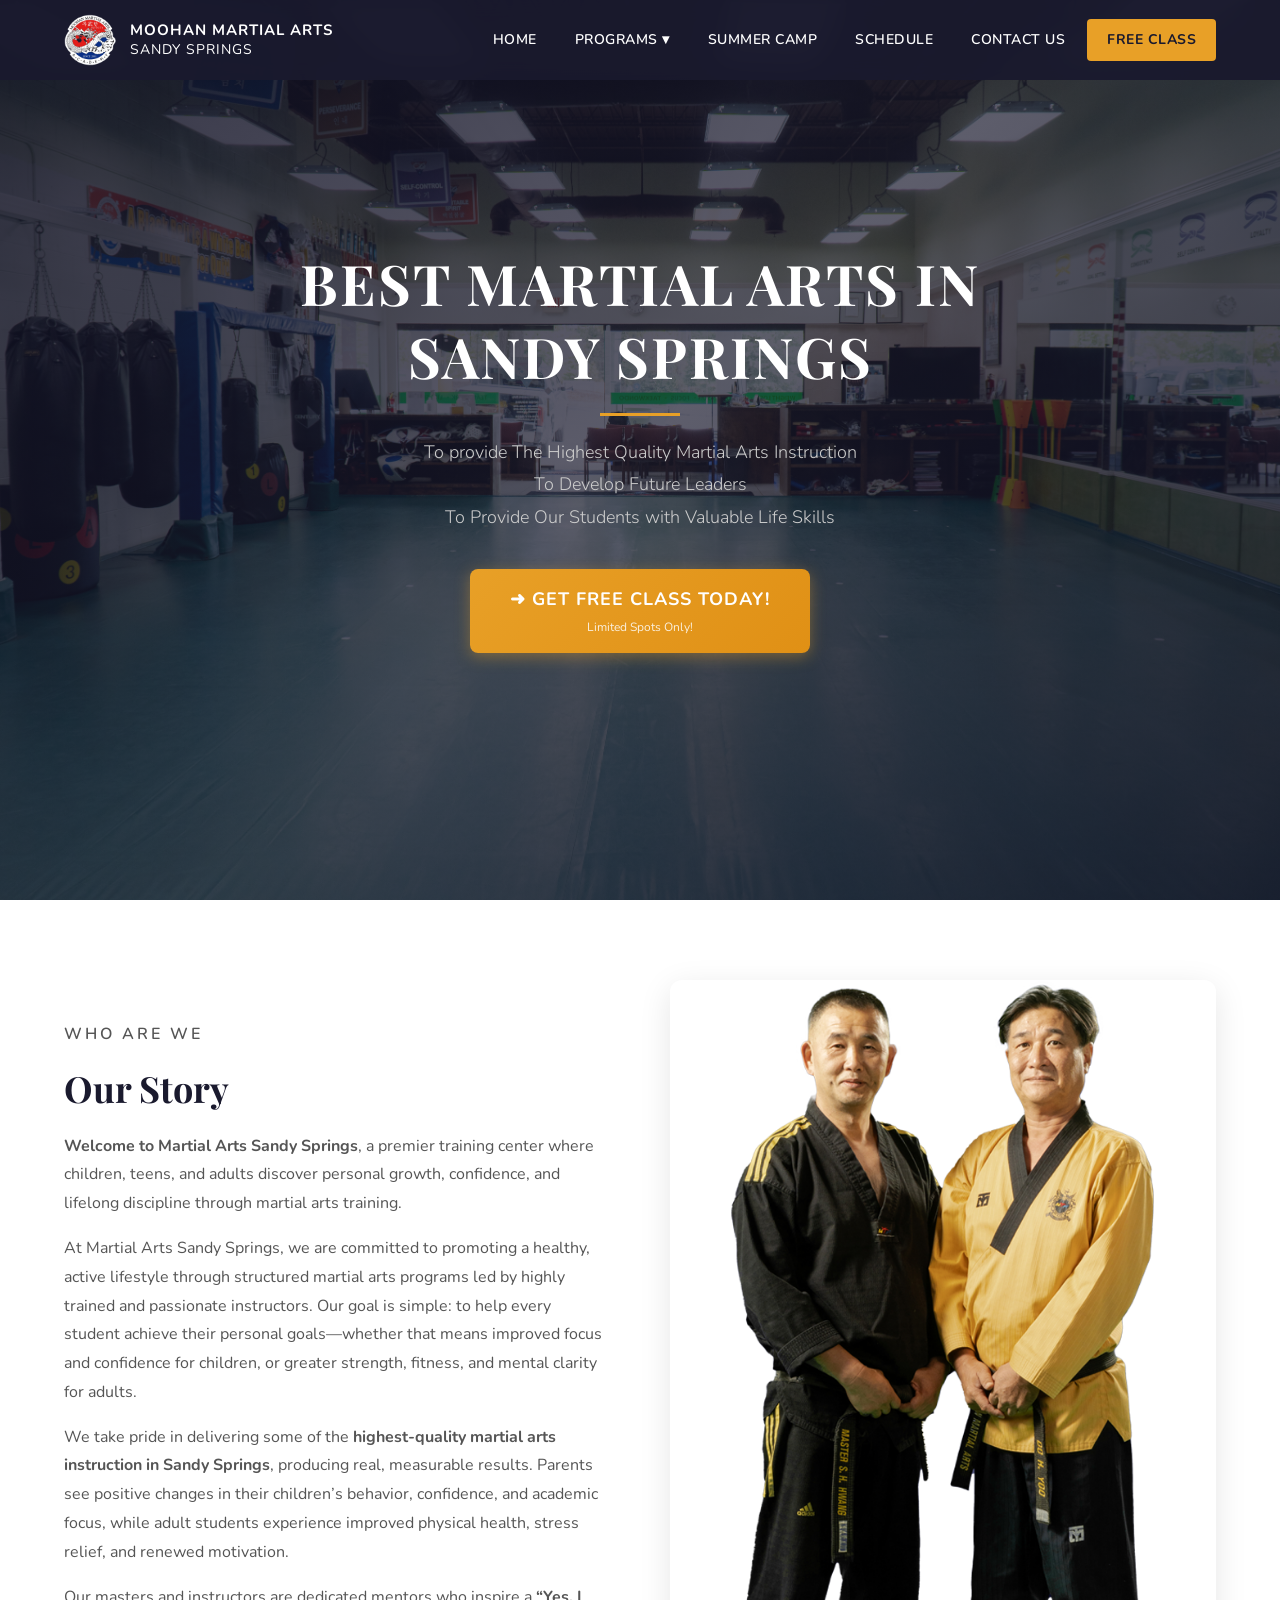
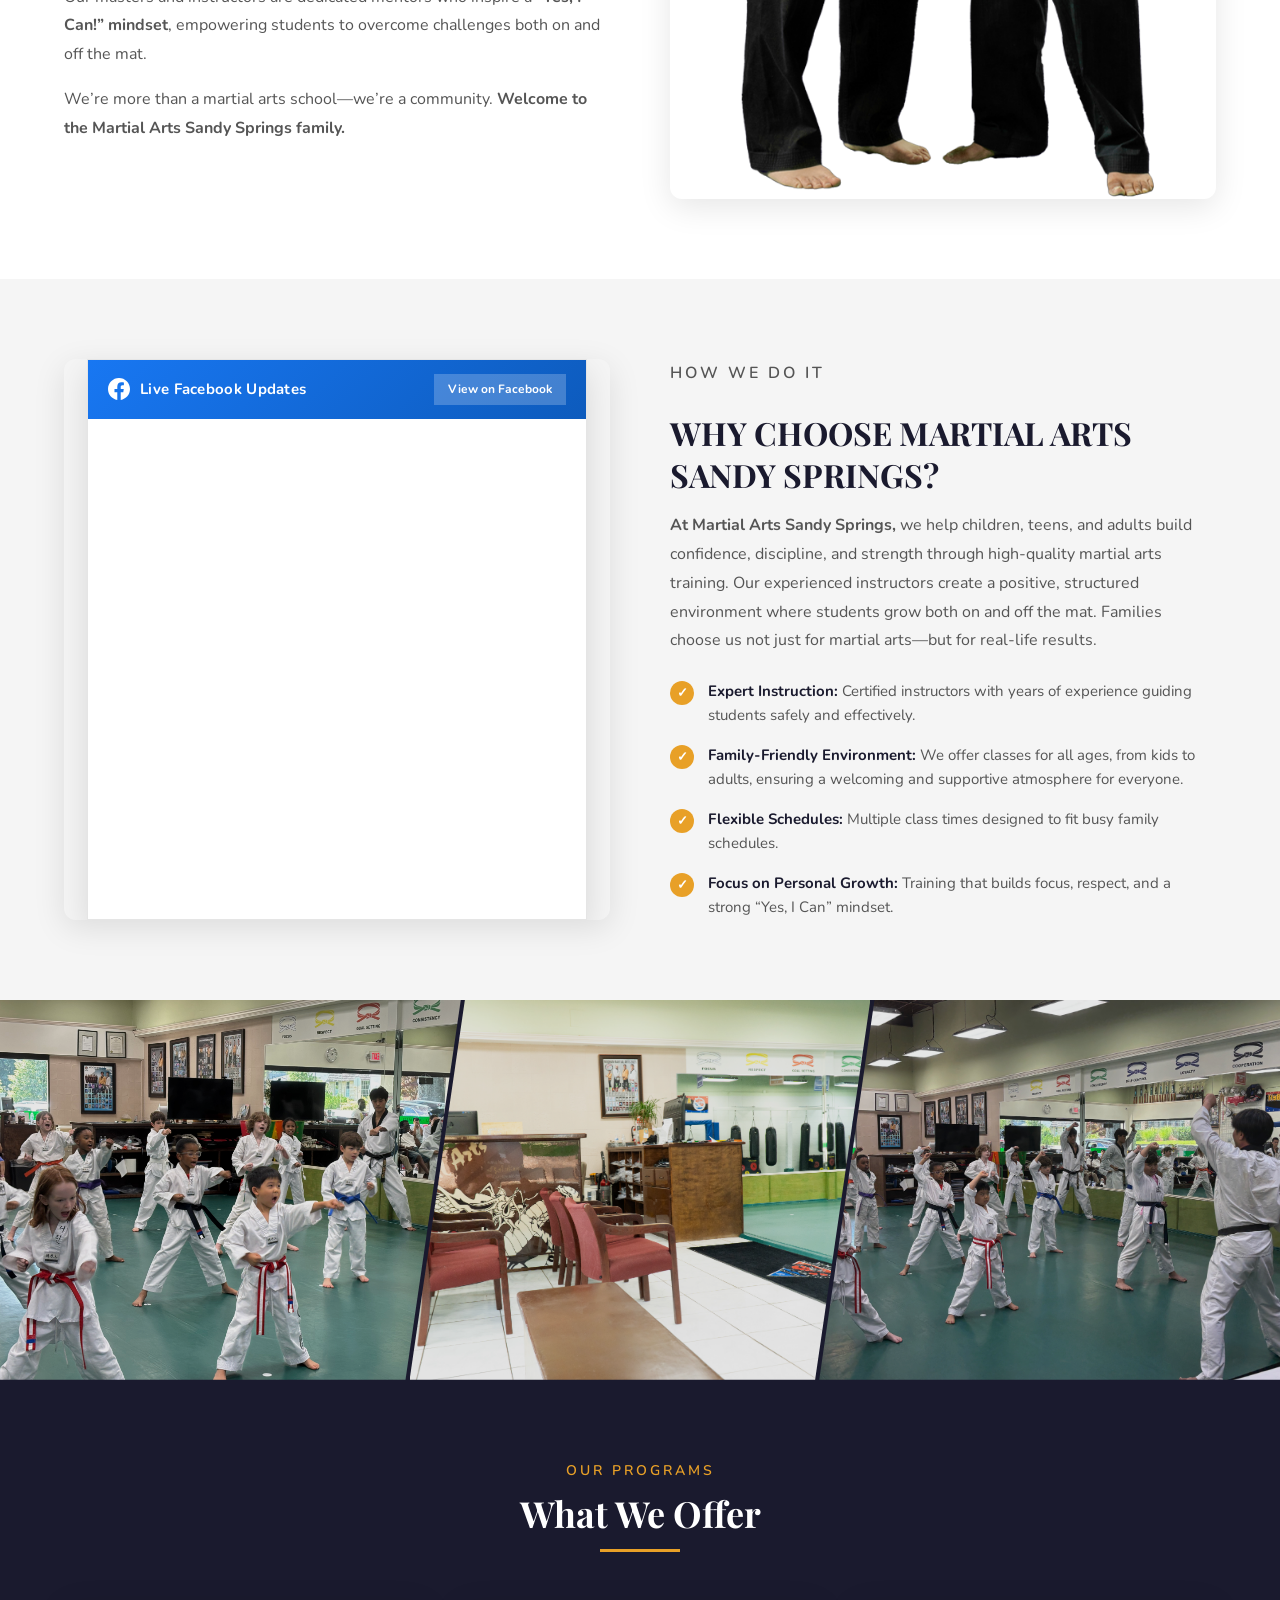
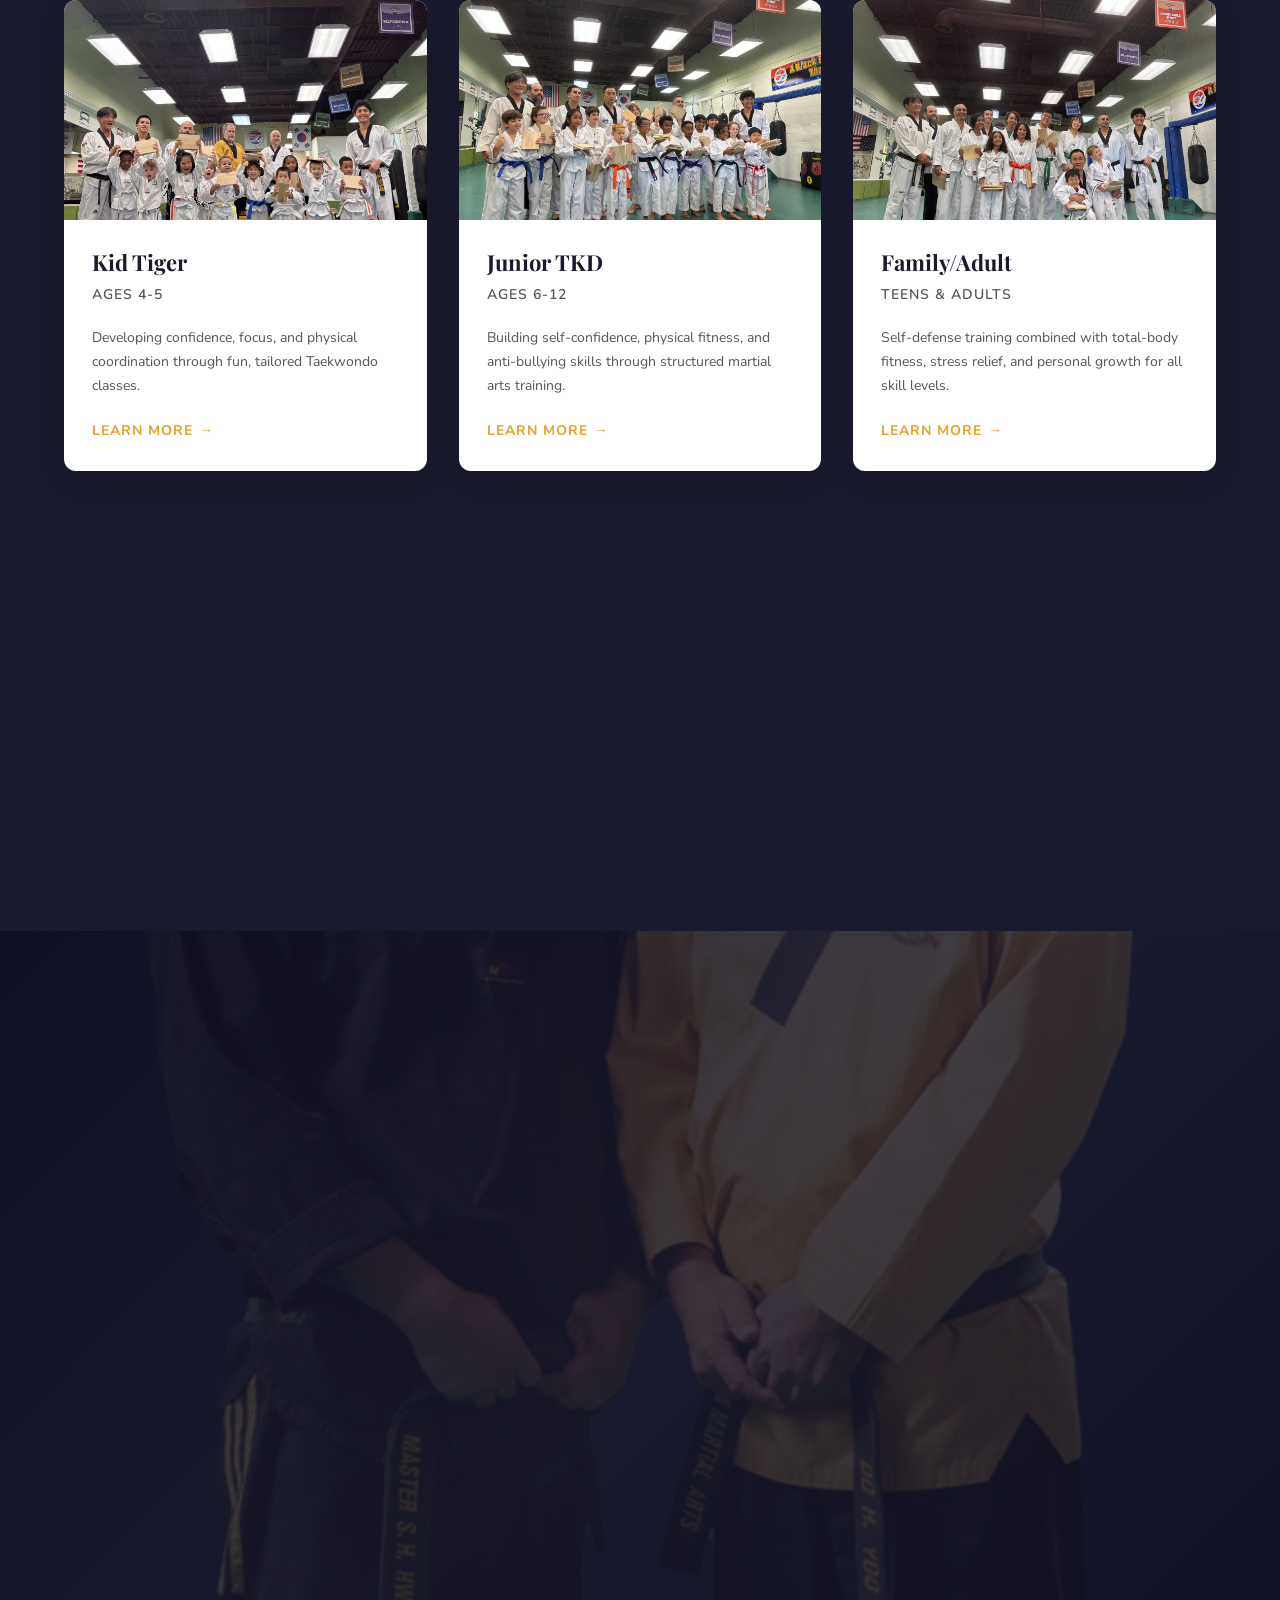
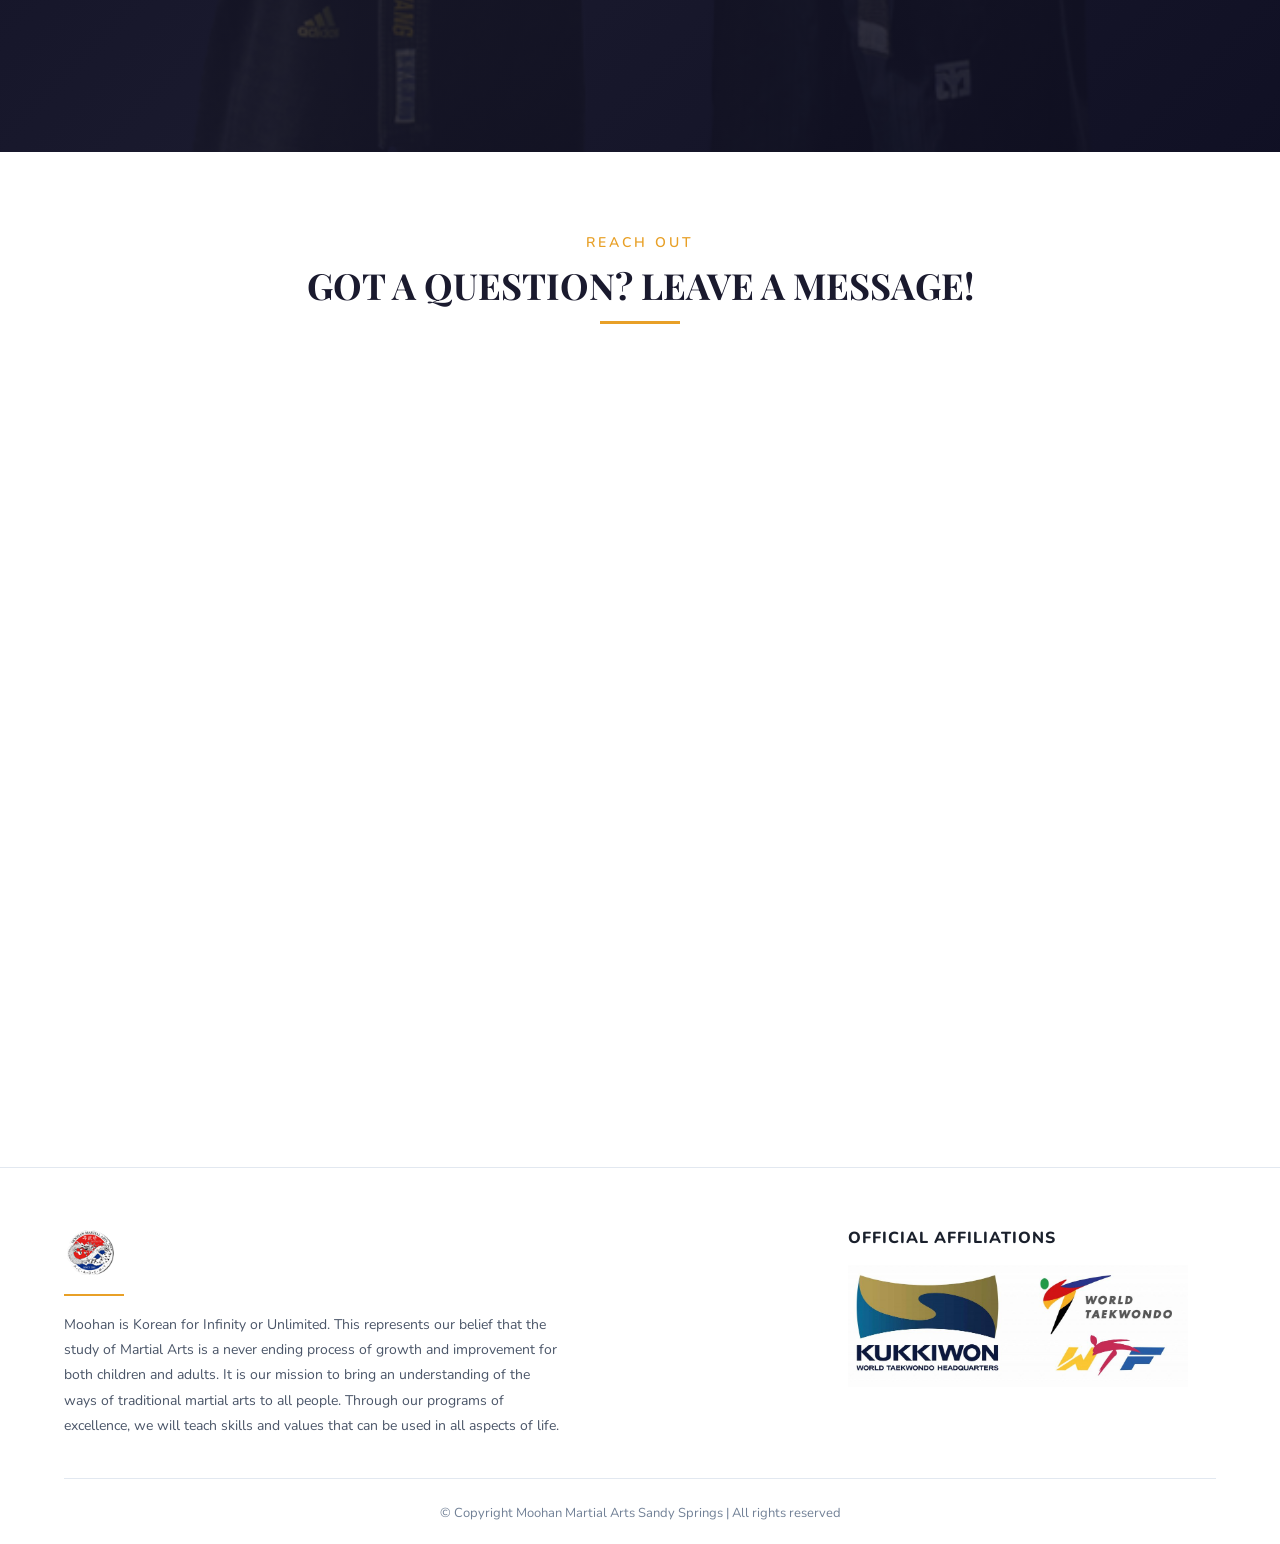
<file: index.html>
<!DOCTYPE html>
<html lang="en-US">
<head>
  <meta charset="UTF-8">
  <meta name="viewport" content="width=device-width, initial-scale=1">
  <title>Home of Moohan Martial Arts Sandy Springs</title>
  <meta name="description" content="Discover the art of self-defense and personal growth at Moohan Martial Arts in Sandy Springs. Join our community and elevate your skills today!">
  <meta property="og:title" content="Home of Moohan Martial Arts Sandy Springs">
  <meta property="og:description" content="Best Martial Arts in Sandy Springs. Highest quality instruction for children, teens, and adults.">
  <meta property="og:type" content="website">
  <meta property="og:image" content="uploads/moohan-logo.png">
  <link rel="icon" href="uploads/favicon.png" sizes="32x32">
  <link rel="apple-touch-icon" href="uploads/favicon-192.png">
  <link rel="stylesheet" href="css/style.css?v=89a9b25">
</head>
<body>

  <!-- ===================== NAVIGATION ===================== -->
  <header class="site-header">
    <aside class="announcement-bar" aria-label="Announcement" hidden>
      <div class="container">
        <p class="announcement-message"></p>
        <button class="announcement-dismiss" type="button" aria-label="Dismiss announcement">&times;</button>
      </div>
    </aside>
    <nav class="navbar" id="navbar">
      <div class="container">
        <a href="index.html" class="nav-brand">
          <img src="uploads/moohan-logo.png" alt="Moohan Martial Arts Logo" width="52" height="52">
          <div class="nav-brand-text">
            <strong>MOOHAN MARTIAL ARTS</strong>
            SANDY SPRINGS
          </div>
        </a>

        <button class="hamburger" id="hamburger" aria-label="Toggle navigation menu">
          <span></span><span></span><span></span>
        </button>

        <ul class="nav-links" id="nav-links">
          <li><a href="index.html">Home</a></li>
          <li>
            <a href="#">Programs ▾</a>
            <ul class="nav-dropdown">
              <li><a href="programs/kid-tiger.html">Kid Tiger</a></li>
              <li><a href="programs/junior-tkd.html">Junior TKD</a></li>
              <li><a href="programs/adult-family.html">Family/Adult</a></li>
            </ul>
          </li>
          <li><a href="summer-camp.html">Summer Camp</a></li>
          <li><a href="schedule.html">Schedule</a></li>
          <li><a href="contact.html">Contact Us</a></li>
          <li><a href="free-trial.html" class="nav-cta">FREE CLASS</a></li>
        </ul>
      </div>
    </nav>
  </header>

  <!-- ===================== HERO SECTION ===================== -->
  <section class="hero" id="hero" style="background-image: url('uploads/moohan-masters.webp');">
    <div class="hero-content">
      <h1>BEST MARTIAL ARTS IN SANDY SPRINGS</h1>
      <hr class="hero-divider">
      <p class="hero-text">
        To provide The Highest Quality Martial Arts Instruction<br>
        To Develop Future Leaders<br>
        To Provide Our Students with Valuable Life Skills
      </p>
      <a href="free-trial.html" class="btn-cta">
        <span>➜ Get FREE Class Today!</span>
        <span class="btn-sub">Limited Spots Only!</span>
      </a>
    </div>
  </section>

  <!-- ===================== ABOUT / OUR STORY ===================== -->
  <section class="about-section" id="about">
    <div class="container">
      <div class="about-grid">
        <div class="about-text animate-on-scroll">
          <p class="about-label">WHO ARE WE</p>
          <h2>Our Story</h2>
          <p><strong>Welcome to Martial Arts Sandy Springs</strong>, a premier training center where children, teens, and adults discover personal growth, confidence, and lifelong discipline through martial arts training.</p>
          <p>At Martial Arts Sandy Springs, we are committed to promoting a healthy, active lifestyle through structured martial arts programs led by highly trained and passionate instructors. Our goal is simple: to help every student achieve their personal goals—whether that means improved focus and confidence for children, or greater strength, fitness, and mental clarity for adults.</p>
          <p>We take pride in delivering some of the <strong>highest-quality martial arts instruction in Sandy Springs</strong>, producing real, measurable results. Parents see positive changes in their children’s behavior, confidence, and academic focus, while adult students experience improved physical health, stress relief, and renewed motivation.</p>
          <p>Our masters and instructors are dedicated mentors who inspire a <strong>“Yes, I Can!” mindset</strong>, empowering students to overcome challenges both on and off the mat.</p>
          <p>We’re more than a martial arts school—we’re a community. <strong>Welcome to the Martial Arts Sandy Springs family.</strong></p>
        </div>
        <div class="about-image animate-on-scroll">
          <img src="uploads/moohan-masters.webp" alt="Moohan Martial Arts Masters and Instructors" width="600" height="400">
        </div>
      </div>
    </div>
  </section>

  <!-- ===================== WHY CHOOSE US ===================== -->
  <section class="why-choose-section" id="why-choose">
    <div class="container">
      <div class="why-choose-grid">
        <div class="why-choose-image animate-on-scroll" style="display: flex; justify-content: center; align-items: center; width: 100%; max-width: 100%; box-sizing: border-box;">
          <div class="fb-card-wrapper" style="width: 100%; max-width: 500px; box-sizing: border-box; background: #ffffff; border-radius: 0; border: 1px solid rgba(0, 0, 0, 0.1); box-shadow: 0 12px 32px rgba(0, 0, 0, 0.12); overflow: hidden; padding: 0;">
            <div class="fb-card-header" style="background: linear-gradient(135deg, #1877f2, #0d5bbd); padding: 14px 20px; display: flex; align-items: center; justify-content: space-between; color: #ffffff; border-radius: 0; box-sizing: border-box;">
              <div style="display: flex; align-items: center; gap: 10px;">
                <svg width="22" height="22" viewBox="0 0 24 24" fill="#ffffff"><path d="M24 12.073c0-6.627-5.373-12-12-12s-12 5.373-12 12c0 5.99 4.388 10.954 10.125 11.854v-8.385H7.078v-3.47h3.047V9.43c0-3.007 1.792-4.669 4.533-4.669 1.312 0 2.686.235 2.686.235v2.953H15.83c-1.491 0-1.956.925-1.956 1.874v2.25h3.328l-.532 3.47h-2.796v8.385C19.612 23.027 24 18.062 24 12.073z"/></svg>
                <span style="font-weight: 700; font-size: 15px; letter-spacing: 0.3px; color: #ffffff;">Live Facebook Updates</span>
              </div>
              <a href="https://www.facebook.com/moohansandysprings/" target="_blank" rel="noopener" style="background: rgba(255,255,255,0.22); color: #ffffff; padding: 6px 14px; border-radius: 0; font-size: 12px; font-weight: 700; text-decoration: none; transition: background 0.2s;" onmouseover="this.style.background='rgba(255,255,255,0.38)'" onmouseout="this.style.background='rgba(255,255,255,0.22)'">View on Facebook</a>
            </div>

            <!-- Facebook currently returns posts with show_posts=true and no tabs parameter. -->
            <iframe
              src="https://www.facebook.com/plugins/page.php?href=https%3A%2F%2Fwww.facebook.com%2Fmoohansandysprings%2F&amp;width=500&amp;height=500&amp;small_header=true&amp;hide_cover=true&amp;show_facepile=false&amp;show_posts=true"
              height="500"
              style="display: block; width: 100%; border: 0;"
              loading="lazy"
              title="Moohan Martial Arts Sandy Springs Facebook Feed">
            </iframe>
          </div>
        </div>
        <div class="why-choose-text animate-on-scroll">
          <p class="about-label">HOW WE DO IT</p>
          <h2>WHY CHOOSE MARTIAL ARTS SANDY SPRINGS?</h2>
          <p><strong>At Martial Arts Sandy Springs,</strong> we help children, teens, and adults build confidence, discipline, and strength through high-quality martial arts training. Our experienced instructors create a positive, structured environment where students grow both on and off the mat. Families choose us not just for martial arts—but for real-life results.</p>
          
          <div class="bullet-list">
            <div class="bullet-item">
              <div class="bullet-icon">✓</div>
              <div class="bullet-content">
                <strong>Expert Instruction:</strong> Certified instructors with years of experience guiding students safely and effectively.
              </div>
            </div>
            <div class="bullet-item">
              <div class="bullet-icon">✓</div>
              <div class="bullet-content">
                <strong>Family-Friendly Environment:</strong> We offer classes for all ages, from kids to adults, ensuring a welcoming and supportive atmosphere for everyone.
              </div>
            </div>
            <div class="bullet-item">
              <div class="bullet-icon">✓</div>
              <div class="bullet-content">
                <strong>Flexible Schedules:</strong> Multiple class times designed to fit busy family schedules.
              </div>
            </div>
            <div class="bullet-item">
              <div class="bullet-icon">✓</div>
              <div class="bullet-content">
                <strong>Focus on Personal Growth:</strong> Training that builds focus, respect, and a strong “Yes, I Can” mindset.
              </div>
            </div>
          </div>
        </div>
      </div>
    </div>
  </section>

  <!-- ===================== GALLERY STRIP 1 ===================== -->
  <section class="photo-gallery-band-flush" id="gallery-1">
    <div class="gallery-grid-flush animate-on-scroll">
      <div class="gallery-item-flush">
        <img src="uploads/kid-tiger-hero.jpg" alt="Martial Arts Student Action Photo 1">
      </div>
      <div class="gallery-item-flush">
        <img src="uploads/kids-martial-arts.jpg" alt="Martial Arts Student Action Photo 2">
      </div>
      <div class="gallery-item-flush">
        <img src="uploads/moohan-masters.webp" alt="Martial Arts Student Action Photo 3">
      </div>
    </div>
  </section>

  <!-- ===================== PROGRAMS ===================== -->
  <section class="programs-section" id="programs">
    <div class="container">
      <p class="section-label">OUR PROGRAMS</p>
      <h2 class="section-title section-title--light">What We Offer</h2>
      <hr class="section-divider">

      <div class="programs-grid">
        <!-- Kid Tiger -->
        <a href="programs/kid-tiger.html" class="program-card animate-on-scroll">
          <div class="program-card-image">
            <img src="uploads/kid-tiger-hero.jpg" alt="Kid Tiger Taekwondo Program for Ages 4-5" width="400" height="260">
          </div>
          <div class="program-card-body">
            <h3>Kid Tiger</h3>
            <p class="program-card-age">Ages 4-5</p>
            <p>Developing confidence, focus, and physical coordination through fun, tailored Taekwondo classes.</p>
            <span class="program-card-link">Learn More</span>
          </div>
        </a>

        <!-- Junior TKD -->
        <a href="programs/junior-tkd.html" class="program-card animate-on-scroll">
          <div class="program-card-image">
            <img src="uploads/kids-martial-arts.jpg" alt="Junior TKD Program for Ages 6-12" width="400" height="260">
          </div>
          <div class="program-card-body">
            <h3>Junior TKD</h3>
            <p class="program-card-age">Ages 6-12</p>
            <p>Building self-confidence, physical fitness, and anti-bullying skills through structured martial arts training.</p>
            <span class="program-card-link">Learn More</span>
          </div>
        </a>

        <!-- Family/Adult -->
        <a href="programs/adult-family.html" class="program-card animate-on-scroll">
          <div class="program-card-image">
            <img src="uploads/moohan-masters.webp" alt="Teen and Adult Martial Arts Program" width="400" height="260">
          </div>
          <div class="program-card-body">
            <h3>Family/Adult</h3>
            <p class="program-card-age">Teens & Adults</p>
            <p>Self-defense training combined with total-body fitness, stress relief, and personal growth for all skill levels.</p>
            <span class="program-card-link">Learn More</span>
          </div>
        </a>
      </div>
    </div>
  </section>

  <!-- ===================== GALLERY STRIP 2 ===================== -->
  <section class="photo-gallery-band-flush" id="gallery-2">
    <div class="gallery-grid-flush animate-on-scroll">
      <div class="gallery-item-flush">
        <img src="uploads/moohan-masters.webp" alt="Dojang Training Area Photo 1">
      </div>
      <div class="gallery-item-flush">
        <img src="uploads/kid-tiger-hero.jpg" alt="Group Board Breaking Photo 2">
      </div>
      <div class="gallery-item-flush">
        <img src="uploads/kids-martial-arts.jpg" alt="Training Facility Photo 3">
      </div>
    </div>
  </section>

  <!-- ===================== ABOUT TAEKWONDO ===================== -->
  <section class="taekwondo-section" id="taekwondo" style="background-image: url('uploads/moohan-masters.webp');">
    <div class="container">
      <div class="taekwondo-content animate-on-scroll">
        <p class="section-label" style="color: var(--color-accent);">ABOUT TAEKWONDO</p>
        <h2 class="section-title section-title--light">Dedicated to Teaching Traditional Taekwondo</h2>
        <hr class="section-divider">
        <p class="taekwondo-description">
          Taekwondo is a traditional Korean martial art that combines physical techniques with mental discipline. It focuses on kicking, striking, and self-defense, while also teaching important life skills like respect, perseverance, and integrity. Taekwondo is not just about physical strength; it's a holistic practice that nurtures both the body and mind.
        </p>

        <div class="taekwondo-bullets">
          <div class="bullet-item">
            <div class="bullet-icon">✓</div>
            <div class="bullet-content"><strong>Improves Physical Fitness</strong></div>
          </div>
          <div class="bullet-item">
            <div class="bullet-icon">✓</div>
            <div class="bullet-content"><strong>Builds Confidence</strong></div>
          </div>
          <div class="bullet-item">
            <div class="bullet-icon">✓</div>
            <div class="bullet-content"><strong>Enhances Focus and Discipline</strong></div>
          </div>
          <div class="bullet-item">
            <div class="bullet-icon">✓</div>
            <div class="bullet-content"><strong>Teaches Respect and Courtesy</strong></div>
          </div>
          <div class="bullet-item">
            <div class="bullet-icon">✓</div>
            <div class="bullet-content"><strong>Encourages Social Skills</strong></div>
          </div>
        </div>
      </div>
    </div>
  </section>

  <!-- ===================== CONTACT / LOCATION ===================== -->
  <section class="contact-section" id="contact">
    <div class="container">
      <p class="section-label">REACH OUT</p>
      <h2 class="section-title section-title--dark">GOT A QUESTION? LEAVE A MESSAGE!</h2>
      <hr class="section-divider">

      <div class="contact-grid">
        <!-- Contact Form -->
        <div class="contact-form-wrapper animate-on-scroll">
          <h3>Send Us a Message</h3>
          <form id="contact-form" action="https://formsubmit.co/moohansandysprings@gmail.com" method="post" onsubmit="return handleFormSubmit(event)">
            <input type="hidden" name="_subject" value="New Website Inquiry — Moohan Martial Arts Sandy Springs">
            <input type="hidden" name="_template" value="table">
            <input type="hidden" name="_captcha" value="false">
            <input type="hidden" name="_autorespond" value="Thank you for contacting Moohan Martial Arts Sandy Springs! We have received your message and will reach out to you shortly.">
            <div class="form-group">
              <input type="text" name="name" placeholder="Enter Your Name" required id="contact-name">
            </div>
            <div class="form-group">
              <input type="email" name="email" placeholder="Enter Your Email" required id="contact-email">
            </div>
            <div class="form-group">
              <input type="tel" name="phone" placeholder="Enter Your Phone Number" required id="contact-phone">
            </div>
            <div class="form-group">
              <select name="contact_time" required id="contact-time">
                <option value="" disabled selected>Best Time to Contact</option>
                <option value="Morning">Morning</option>
                <option value="Afternoon">Afternoon</option>
                <option value="Evening">Evening</option>
              </select>
            </div>
            <div class="form-group">
              <select name="text_message" required id="contact-sms">
                <option value="" disabled selected>Able to Text Message</option>
                <option value="Yes">Yes</option>
                <option value="No">No</option>
              </select>
            </div>
            <div class="form-group">
              <input type="text" name="referral" placeholder="How did you hear about us?" required id="contact-referral">
            </div>
            <div class="form-group">
              <textarea name="message" placeholder="Leave a message" required id="contact-message"></textarea>
            </div>
            <button type="submit" class="btn-submit" id="contact-submit">Submit</button>
            <div class="form-success" id="form-success">Thank you! Your message has been sent successfully. We'll get back to you soon!</div>
          </form>
        </div>

        <!-- Location & Map -->
        <div class="location-info animate-on-scroll">
          <h4>Locations</h4>
          <p>Moohan Martial Arts in Sandy Springs for children and adults use Focus, Fitness and FUN to keep you Fit, Healthy, and Confident!</p>

          <div class="map-container">
            <iframe title="Google Map — Moohan Martial Arts Sandy Springs" src="https://maps.google.com/maps?output=embed&q=moohan%20sandy%20spring%20in%20GA&z=16" loading="lazy"></iframe>
          </div>

          <div class="location-details">
            <h5>Moohan Martial Arts in Sandy Springs</h5>
            <p>4920 Roswell Rd, Atlanta, GA 30342</p>
            <p>T: <a href="tel:4044775599">(404) 477-5599</a><br>
               E: <a href="mailto:moohansandysprings@gmail.com">moohansandysprings@gmail.com</a></p>
            <p>Mon - Fri: 2:00PM - 8:00 PM<br>
               Sat: 10:00AM - 1:00PM</p>
          </div>
        </div>
      </div>
    </div>
  </section>

  <!-- ===================== FOOTER ===================== -->
  <footer class="footer" id="footer">
    <div class="container">
      <div class="footer-grid">
        <div class="footer-brand">
          <img src="uploads/logo-footer.png" alt="Moohan Martial Arts Sandy Springs Footer Logo" width="311" height="69">
          <hr class="footer-divider">
          <p>Moohan is Korean for Infinity or Unlimited. This represents our belief that the study of Martial Arts is a never ending process of growth and improvement for both children and adults. It is our mission to bring an understanding of the ways of traditional martial arts to all people. Through our programs of excellence, we will teach skills and values that can be used in all aspects of life.</p>
        </div>

        <div class="footer-affiliations">
          <h4>OFFICIAL AFFILIATIONS</h4>
          <div style="margin-top: 16px;">
            <img src="uploads/affiliations-logo.png" alt="Kukkiwon and World Taekwondo Affiliations" style="width: 100%; max-width: 340px; height: auto; display: block;">
          </div>
        </div>
      </div>

      <div class="footer-bottom">
        <p>© Copyright Moohan Martial Arts Sandy Springs | All rights reserved</p>
      </div>
    </div>
  </footer>

  <script src="js/main.js"></script>
</body>
</html>
</file>
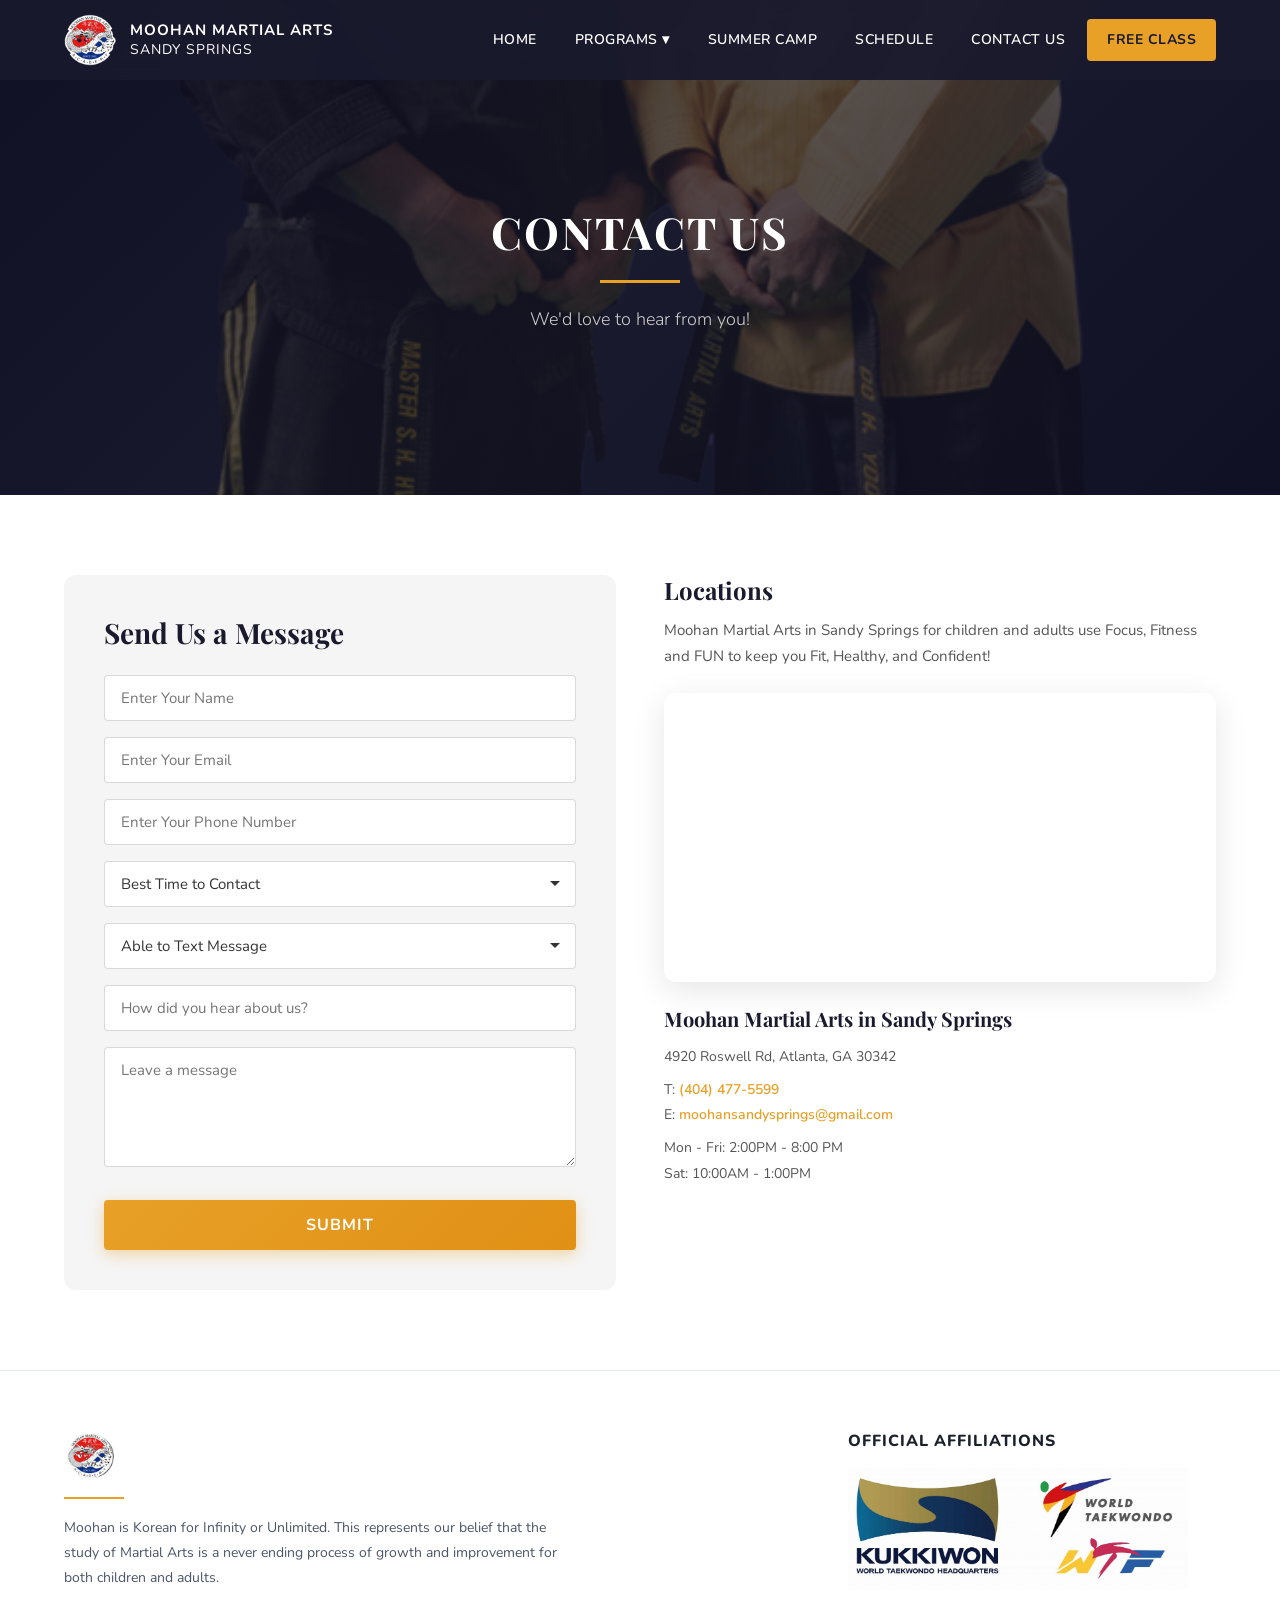
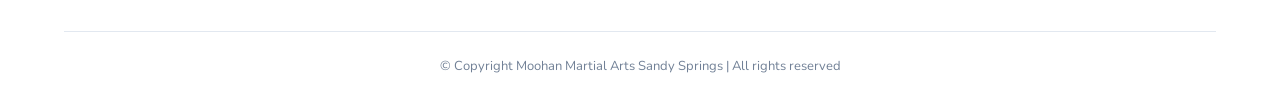
<file: contact.html>
<!DOCTYPE html>
<html lang="en-US">
<head>
  <meta charset="UTF-8">
  <meta name="viewport" content="width=device-width, initial-scale=1">
  <title>Contact Us - Moohan Martial Arts Sandy Springs</title>
  <meta name="description" content="Get in touch with Moohan Martial Arts in Sandy Springs. Call, email, or visit us to learn about our Taekwondo programs.">
  <link rel="icon" href="uploads/favicon.png" sizes="32x32">
  <link rel="stylesheet" href="css/style.css">
</head>
<body>

  <!-- NAVIGATION -->
  <nav class="navbar" id="navbar">
    <div class="container">
      <a href="index.html" class="nav-brand">
        <img src="uploads/moohan-logo.png" alt="Moohan Martial Arts Logo" width="52" height="52">
        <div class="nav-brand-text"><strong>MOOHAN MARTIAL ARTS</strong>SANDY SPRINGS</div>
      </a>
      <button class="hamburger" id="hamburger" aria-label="Toggle navigation menu"><span></span><span></span><span></span></button>
      <ul class="nav-links" id="nav-links">
        <li><a href="index.html">Home</a></li>
        <li>
          <a href="#">Programs ▾</a>
          <ul class="nav-dropdown">
            <li><a href="programs/kid-tiger.html">Kid Tiger</a></li>
            <li><a href="programs/junior-tkd.html">Junior TKD</a></li>
            <li><a href="programs/adult-family.html">Family/Adult</a></li>
          </ul>
        </li>
        <li><a href="summer-camp.html">Summer Camp</a></li>
        <li><a href="schedule.html">Schedule</a></li>
        <li><a href="contact.html">Contact Us</a></li>
        <li><a href="free-trial.html" class="nav-cta">FREE CLASS</a></li>
      </ul>
    </div>
  </nav>

  <!-- HERO -->
  <section class="page-hero" style="background-image: url('uploads/moohan-masters.webp');">
    <div class="page-hero-content">
      <h1>CONTACT US</h1>
      <hr class="hero-divider">
      <p class="hero-text">We'd love to hear from you!</p>
    </div>
  </section>

  <!-- CONTACT SECTION (full) -->
  <section class="contact-section section-padding">
    <div class="container">
      <div class="contact-grid">
        <div class="contact-form-wrapper animate-on-scroll">
          <h3>Send Us a Message</h3>
          <form id="contact-form" action="https://formsubmit.co/moohansandysprings@gmail.com" method="post" onsubmit="return handleFormSubmit(event)">
            <input type="hidden" name="_subject" value="New Website Inquiry — Moohan Martial Arts Sandy Springs">
            <input type="hidden" name="_template" value="table">
            <input type="hidden" name="_captcha" value="false">
            <input type="hidden" name="_autorespond" value="Thank you for contacting Moohan Martial Arts Sandy Springs! We have received your message and will reach out to you shortly.">
            <div class="form-group">
              <input type="text" name="name" placeholder="Enter Your Name" required id="contact-name">
            </div>
            <div class="form-group">
              <input type="email" name="email" placeholder="Enter Your Email" required id="contact-email">
            </div>
            <div class="form-group">
              <input type="tel" name="phone" placeholder="Enter Your Phone Number" required id="contact-phone">
            </div>
            <div class="form-group">
              <select name="contact_time" required id="contact-time">
                <option value="" disabled selected>Best Time to Contact</option>
                <option value="Morning">Morning</option>
                <option value="Afternoon">Afternoon</option>
                <option value="Evening">Evening</option>
              </select>
            </div>
            <div class="form-group">
              <select name="text_message" required id="contact-sms">
                <option value="" disabled selected>Able to Text Message</option>
                <option value="Yes">Yes</option>
                <option value="No">No</option>
              </select>
            </div>
            <div class="form-group">
              <input type="text" name="referral" placeholder="How did you hear about us?" required id="contact-referral">
            </div>
            <div class="form-group">
              <textarea name="message" placeholder="Leave a message" required id="contact-message"></textarea>
            </div>
            <button type="submit" class="btn-submit" id="contact-submit">Submit</button>
            <div class="form-success" id="form-success">Thank you! Your message has been sent successfully. We'll get back to you soon!</div>
          </form>
        </div>

        <div class="location-info animate-on-scroll">
          <h4>Locations</h4>
          <p>Moohan Martial Arts in Sandy Springs for children and adults use Focus, Fitness and FUN to keep you Fit, Healthy, and Confident!</p>
          <div class="map-container">
            <iframe title="Google Map — Moohan Martial Arts Sandy Springs" src="https://maps.google.com/maps?output=embed&q=moohan%20sandy%20spring%20in%20GA&z=16" loading="lazy"></iframe>
          </div>
          <div class="location-details">
            <h5>Moohan Martial Arts in Sandy Springs</h5>
            <p>4920 Roswell Rd, Atlanta, GA 30342</p>
            <p>T: <a href="tel:4044775599">(404) 477-5599</a><br>
               E: <a href="mailto:moohansandysprings@gmail.com">moohansandysprings@gmail.com</a></p>
            <p>Mon - Fri: 2:00PM - 8:00 PM<br>Sat: 10:00AM - 1:00PM</p>
          </div>
        </div>
      </div>
    </div>
  </section>

  <!-- FOOTER -->
  <footer class="footer">
    <div class="container">
      <div class="footer-grid">
        <div class="footer-brand">
          <img src="uploads/logo-footer.png" alt="Moohan Martial Arts Footer Logo" width="311" height="69">
          <hr class="footer-divider">
          <p>Moohan is Korean for Infinity or Unlimited. This represents our belief that the study of Martial Arts is a never ending process of growth and improvement for both children and adults.</p>
        </div>
        <div class="footer-affiliations">
          <h4>OFFICIAL AFFILIATIONS</h4>
          <div style="margin-top: 16px;">
            <img src="uploads/affiliations-logo.png" alt="Kukkiwon and World Taekwondo Affiliations" style="width: 100%; max-width: 340px; height: auto; display: block;">
          </div>
        </div>
      </div>
      <div class="footer-bottom"><p>© Copyright Moohan Martial Arts Sandy Springs | All rights reserved</p></div>
    </div>
  </footer>

  <script src="js/main.js"></script>
</body>
</html>
</file>
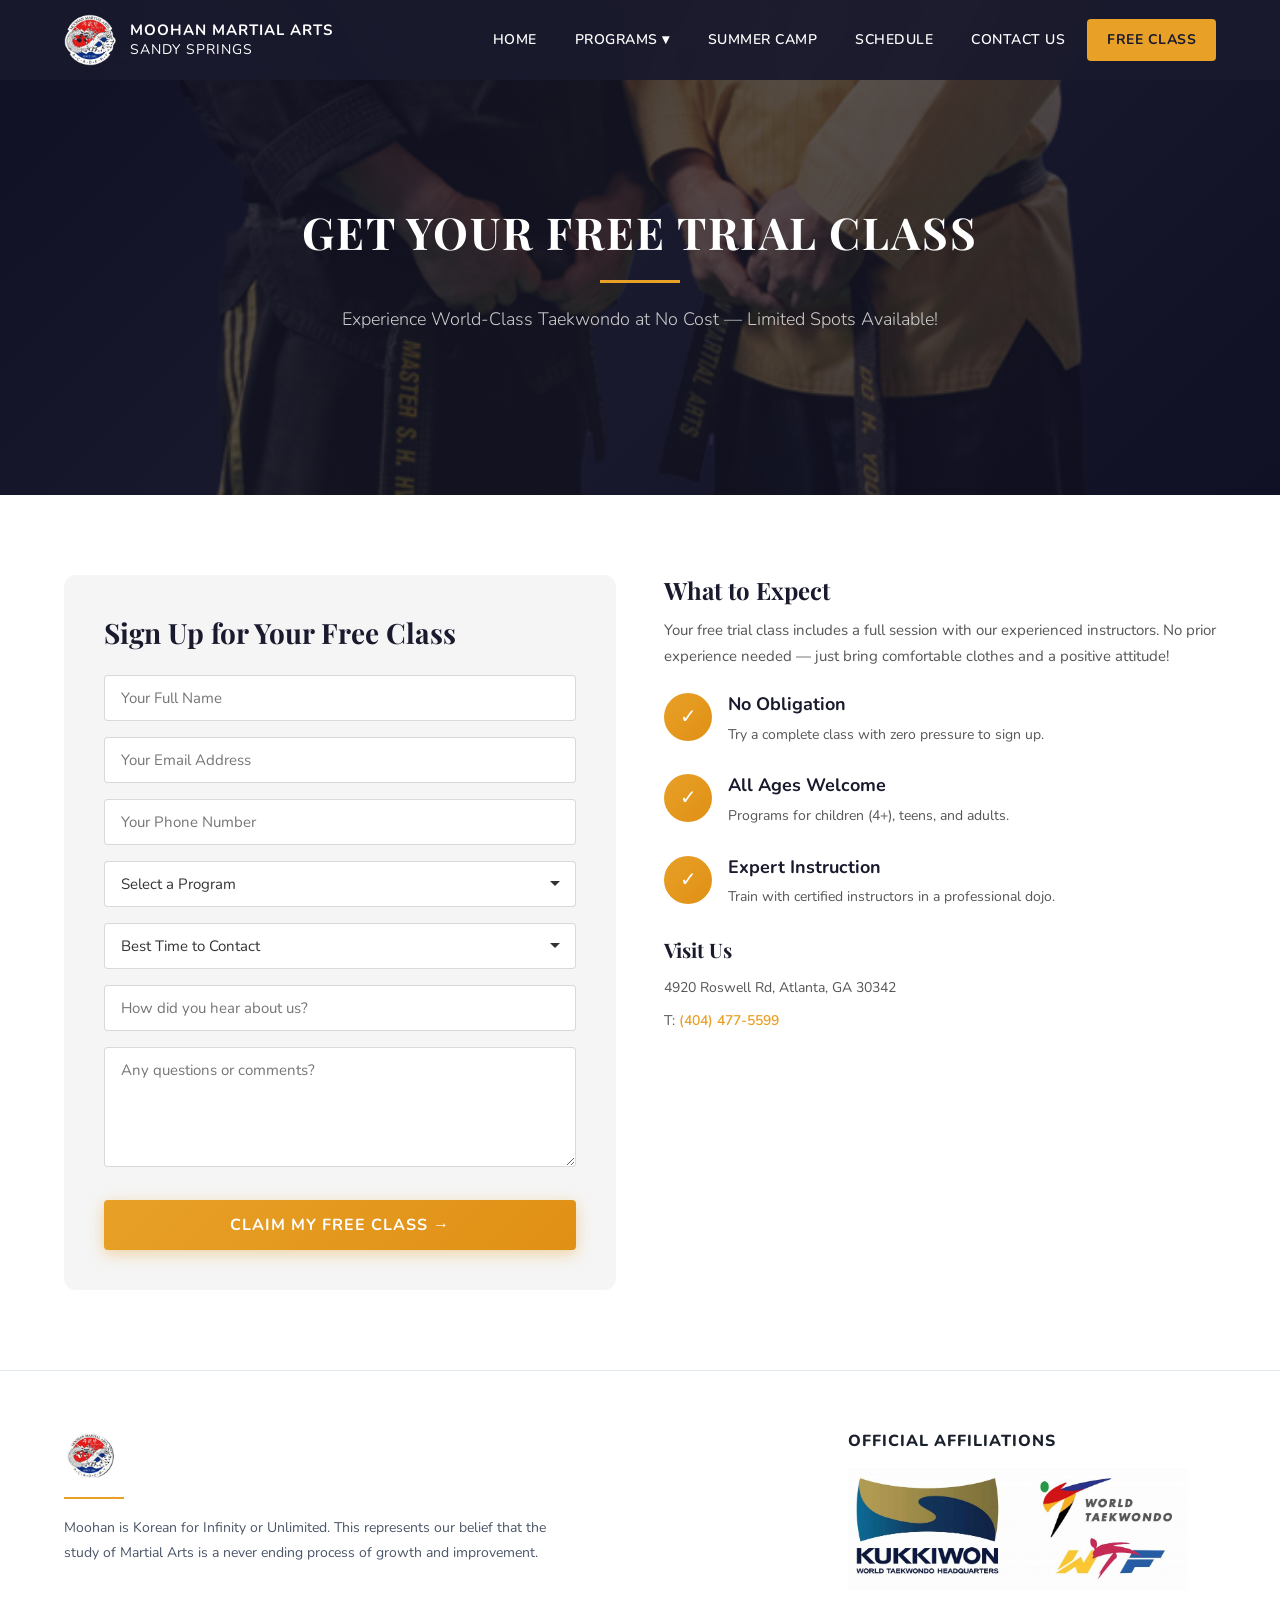
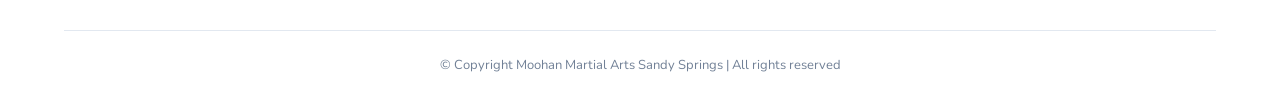
<file: free-trial.html>
<!DOCTYPE html>
<html lang="en-US">
<head>
  <meta charset="UTF-8">
  <meta name="viewport" content="width=device-width, initial-scale=1">
  <title>Free Trial Class - Moohan Martial Arts Sandy Springs</title>
  <meta name="description" content="Sign up for a FREE trial Taekwondo class at Moohan Martial Arts in Sandy Springs. Experience world-class martial arts instruction at no cost.">
  <link rel="icon" href="uploads/favicon.png" sizes="32x32">
  <link rel="stylesheet" href="css/style.css">
</head>
<body>

  <!-- NAVIGATION -->
  <nav class="navbar" id="navbar">
    <div class="container">
      <a href="index.html" class="nav-brand">
        <img src="uploads/moohan-logo.png" alt="Moohan Martial Arts Logo" width="52" height="52">
        <div class="nav-brand-text"><strong>MOOHAN MARTIAL ARTS</strong>SANDY SPRINGS</div>
      </a>
      <button class="hamburger" id="hamburger" aria-label="Toggle navigation menu"><span></span><span></span><span></span></button>
      <ul class="nav-links" id="nav-links">
        <li><a href="index.html">Home</a></li>
        <li>
          <a href="#">Programs ▾</a>
          <ul class="nav-dropdown">
            <li><a href="programs/kid-tiger.html">Kid Tiger</a></li>
            <li><a href="programs/junior-tkd.html">Junior TKD</a></li>
            <li><a href="programs/adult-family.html">Family/Adult</a></li>
          </ul>
        </li>
        <li><a href="summer-camp.html">Summer Camp</a></li>
        <li><a href="schedule.html">Schedule</a></li>
        <li><a href="contact.html">Contact Us</a></li>
        <li><a href="free-trial.html" class="nav-cta">FREE CLASS</a></li>
      </ul>
    </div>
  </nav>

  <!-- HERO -->
  <section class="page-hero" style="background-image: url('uploads/moohan-masters.webp');">
    <div class="page-hero-content">
      <h1>GET YOUR FREE TRIAL CLASS</h1>
      <hr class="hero-divider">
      <p class="hero-text">Experience World-Class Taekwondo at No Cost — Limited Spots Available!</p>
    </div>
  </section>

  <!-- FREE TRIAL FORM -->
  <section class="contact-section section-padding">
    <div class="container">
      <div class="contact-grid">
        <div class="contact-form-wrapper animate-on-scroll">
          <h3>Sign Up for Your Free Class</h3>
          <form id="free-trial-form" action="https://formsubmit.co/moohansandysprings@gmail.com" method="post" onsubmit="return handleFormSubmit(event)">
            <input type="hidden" name="_subject" value="New FREE Trial Class Sign-Up — Moohan Martial Arts Sandy Springs">
            <input type="hidden" name="_template" value="table">
            <input type="hidden" name="_captcha" value="false">
            <input type="hidden" name="_autorespond" value="Thank you for requesting a Free Trial Class at Moohan Martial Arts Sandy Springs! Our team will contact you shortly to schedule your visit.">
            <div class="form-group">
              <input type="text" name="name" placeholder="Your Full Name" required id="trial-name">
            </div>
            <div class="form-group">
              <input type="email" name="email" placeholder="Your Email Address" required id="trial-email">
            </div>
            <div class="form-group">
              <input type="tel" name="phone" placeholder="Your Phone Number" required id="trial-phone">
            </div>
            <div class="form-group">
              <select name="program" required id="trial-program">
                <option value="" disabled selected>Select a Program</option>
                <option value="Kid Tiger (Ages 4-5)">Kid Tiger (Ages 4-5)</option>
                <option value="Junior TKD (Ages 6-12)">Junior TKD (Ages 6-12)</option>
                <option value="Teen & Adult">Teen & Adult</option>
              </select>
            </div>
            <div class="form-group">
              <select name="contact_time" required id="trial-time">
                <option value="" disabled selected>Best Time to Contact</option>
                <option value="Morning">Morning</option>
                <option value="Afternoon">Afternoon</option>
                <option value="Evening">Evening</option>
              </select>
            </div>
            <div class="form-group">
              <input type="text" name="referral" placeholder="How did you hear about us?" id="trial-referral">
            </div>
            <div class="form-group">
              <textarea name="message" placeholder="Any questions or comments?" id="trial-message"></textarea>
            </div>
            <button type="submit" class="btn-submit" id="trial-submit">Claim My Free Class →</button>
            <div class="form-success" id="form-success">🎉 Your free trial class has been requested! We'll contact you shortly to schedule your visit.</div>
          </form>
        </div>

        <div class="location-info animate-on-scroll">
          <h4>What to Expect</h4>
          <p>Your free trial class includes a full session with our experienced instructors. No prior experience needed — just bring comfortable clothes and a positive attitude!</p>

          <div style="margin-top: 24px;">
            <div class="feature-item">
              <div class="feature-icon">✓</div>
              <div>
                <h3>No Obligation</h3>
                <p>Try a complete class with zero pressure to sign up.</p>
              </div>
            </div>
            <div class="feature-item">
              <div class="feature-icon">✓</div>
              <div>
                <h3>All Ages Welcome</h3>
                <p>Programs for children (4+), teens, and adults.</p>
              </div>
            </div>
            <div class="feature-item">
              <div class="feature-icon">✓</div>
              <div>
                <h3>Expert Instruction</h3>
                <p>Train with certified instructors in a professional dojo.</p>
              </div>
            </div>
          </div>

          <div class="location-details" style="margin-top: 24px;">
            <h5>Visit Us</h5>
            <p>4920 Roswell Rd, Atlanta, GA 30342</p>
            <p>T: <a href="tel:4044775599">(404) 477-5599</a></p>
          </div>
        </div>
      </div>
    </div>
  </section>

  <!-- FOOTER -->
  <footer class="footer">
    <div class="container">
      <div class="footer-grid">
        <div class="footer-brand">
          <img src="uploads/logo-footer.png" alt="Moohan Martial Arts Footer Logo" width="311" height="69">
          <hr class="footer-divider">
          <p>Moohan is Korean for Infinity or Unlimited. This represents our belief that the study of Martial Arts is a never ending process of growth and improvement.</p>
        </div>
        <div class="footer-affiliations">
          <h4>OFFICIAL AFFILIATIONS</h4>
          <div style="margin-top: 16px;">
            <img src="uploads/affiliations-logo.png" alt="Kukkiwon and World Taekwondo Affiliations" style="width: 100%; max-width: 340px; height: auto; display: block;">
          </div>
        </div>
      </div>
      <div class="footer-bottom"><p>© Copyright Moohan Martial Arts Sandy Springs | All rights reserved</p></div>
    </div>
  </footer>

  <script src="js/main.js"></script>
</body>
</html>
</file>
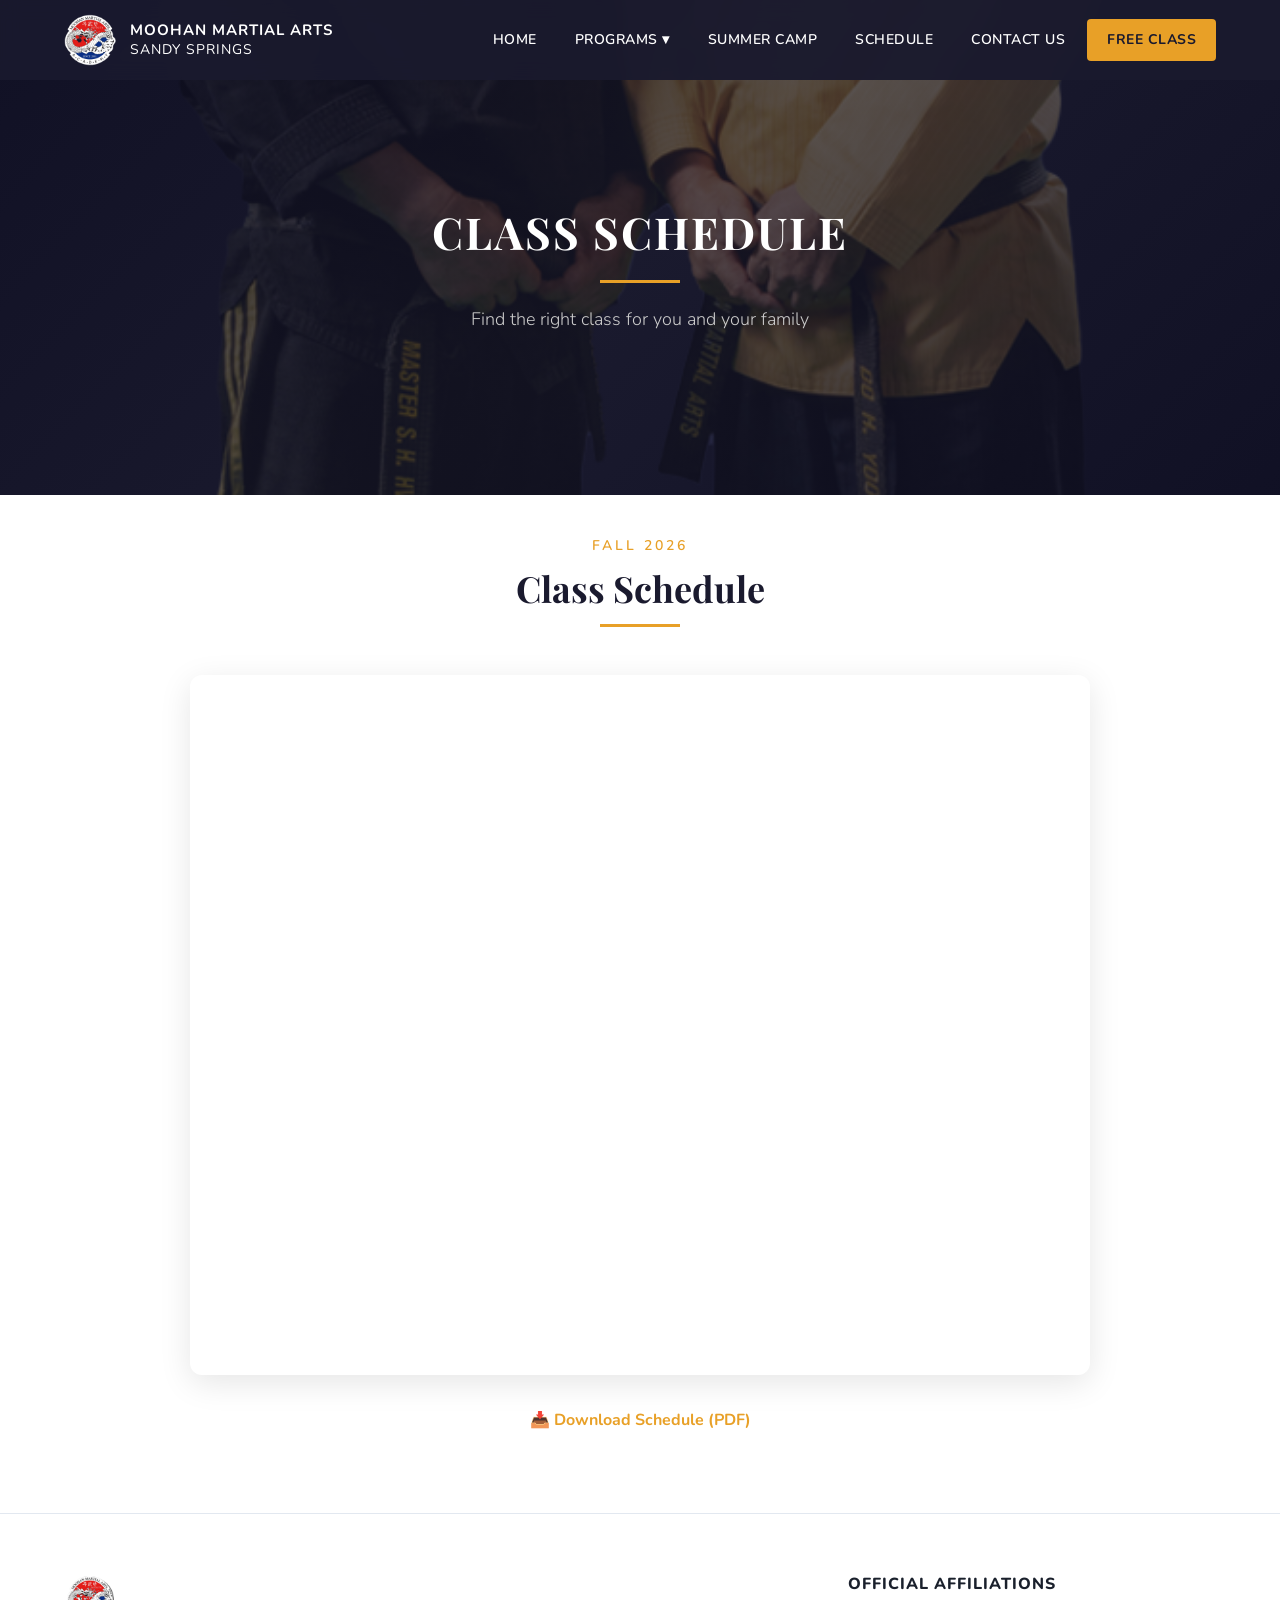
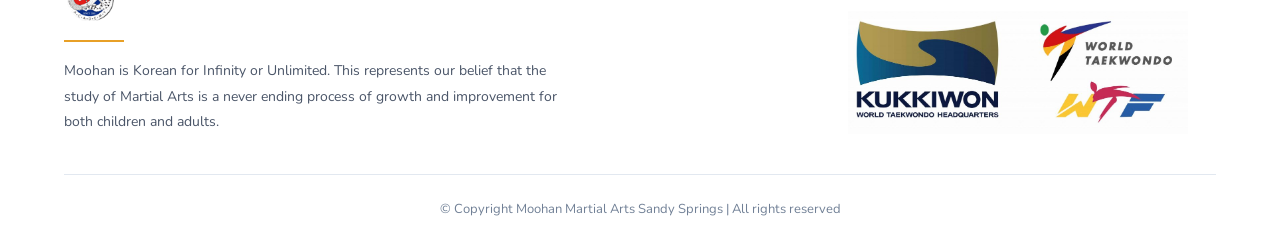
<file: schedule.html>
<!DOCTYPE html>
<html lang="en-US">
<head>
  <meta charset="UTF-8">
  <meta name="viewport" content="width=device-width, initial-scale=1">
  <title>Class Schedule - Moohan Martial Arts Sandy Springs</title>
  <meta name="description" content="View the class schedule for Moohan Martial Arts in Sandy Springs. Find the right Taekwondo class for your age and skill level.">
  <link rel="icon" href="uploads/favicon.png" sizes="32x32">
  <link rel="stylesheet" href="css/style.css?v=89a9b25">
</head>
<body>

  <!-- NAVIGATION -->
  <header class="site-header">
    <aside class="announcement-bar" aria-label="Announcement" hidden>
      <div class="container">
        <p class="announcement-message"></p>
        <button class="announcement-dismiss" type="button" aria-label="Dismiss announcement">&times;</button>
      </div>
    </aside>
    <nav class="navbar" id="navbar">
      <div class="container">
        <a href="index.html" class="nav-brand">
          <img src="uploads/moohan-logo.png" alt="Moohan Martial Arts Logo" width="52" height="52">
          <div class="nav-brand-text"><strong>MOOHAN MARTIAL ARTS</strong>SANDY SPRINGS</div>
        </a>
        <button class="hamburger" id="hamburger" aria-label="Toggle navigation menu"><span></span><span></span><span></span></button>
        <ul class="nav-links" id="nav-links">
          <li><a href="index.html">Home</a></li>
          <li>
            <a href="#">Programs ▾</a>
            <ul class="nav-dropdown">
              <li><a href="programs/kid-tiger.html">Kid Tiger</a></li>
              <li><a href="programs/junior-tkd.html">Junior TKD</a></li>
              <li><a href="programs/adult-family.html">Family/Adult</a></li>
            </ul>
          </li>
          <li><a href="summer-camp.html">Summer Camp</a></li>
          <li><a href="schedule.html">Schedule</a></li>
          <li><a href="contact.html">Contact Us</a></li>
          <li><a href="free-trial.html" class="nav-cta">FREE CLASS</a></li>
        </ul>
      </div>
    </nav>
  </header>

  <!-- HERO -->
  <section class="page-hero" style="background-image: url('uploads/moohan-masters.webp');">
    <div class="page-hero-content">
      <h1>CLASS SCHEDULE</h1>
      <hr class="hero-divider">
      <p class="hero-text">Find the right class for you and your family</p>
    </div>
  </section>

  <!-- SCHEDULE VIEWER -->
  <section class="schedule-viewer section-padding">
    <div class="container">
      <div class="text-center" style="margin-bottom: 32px;">
        <p class="section-label">FALL 2026</p>
        <h2 class="section-title section-title--dark">Class Schedule</h2>
        <hr class="section-divider">
      </div>
      <div class="schedule-embed">
        <iframe src="uploads/schedule.pdf" title="Moohan Martial Arts Class Schedule PDF"></iframe>
      </div>
      <div class="schedule-download">
        <a href="uploads/schedule.pdf" download>📥 Download Schedule (PDF)</a>
      </div>
    </div>
  </section>

  <!-- FOOTER -->
  <footer class="footer">
    <div class="container">
      <div class="footer-grid">
        <div class="footer-brand">
          <img src="uploads/logo-footer.png" alt="Moohan Martial Arts Footer Logo" width="311" height="69">
          <hr class="footer-divider">
          <p>Moohan is Korean for Infinity or Unlimited. This represents our belief that the study of Martial Arts is a never ending process of growth and improvement for both children and adults.</p>
        </div>
        <div class="footer-affiliations">
          <h4>OFFICIAL AFFILIATIONS</h4>
          <div style="margin-top: 16px;">
            <img src="uploads/affiliations-logo.png" alt="Kukkiwon and World Taekwondo Affiliations" style="width: 100%; max-width: 340px; height: auto; display: block;">
          </div>
        </div>
      </div>
      <div class="footer-bottom"><p>© Copyright Moohan Martial Arts Sandy Springs | All rights reserved</p></div>
    </div>
  </footer>

  <script src="js/main.js"></script>
</body>
</html>
</file>
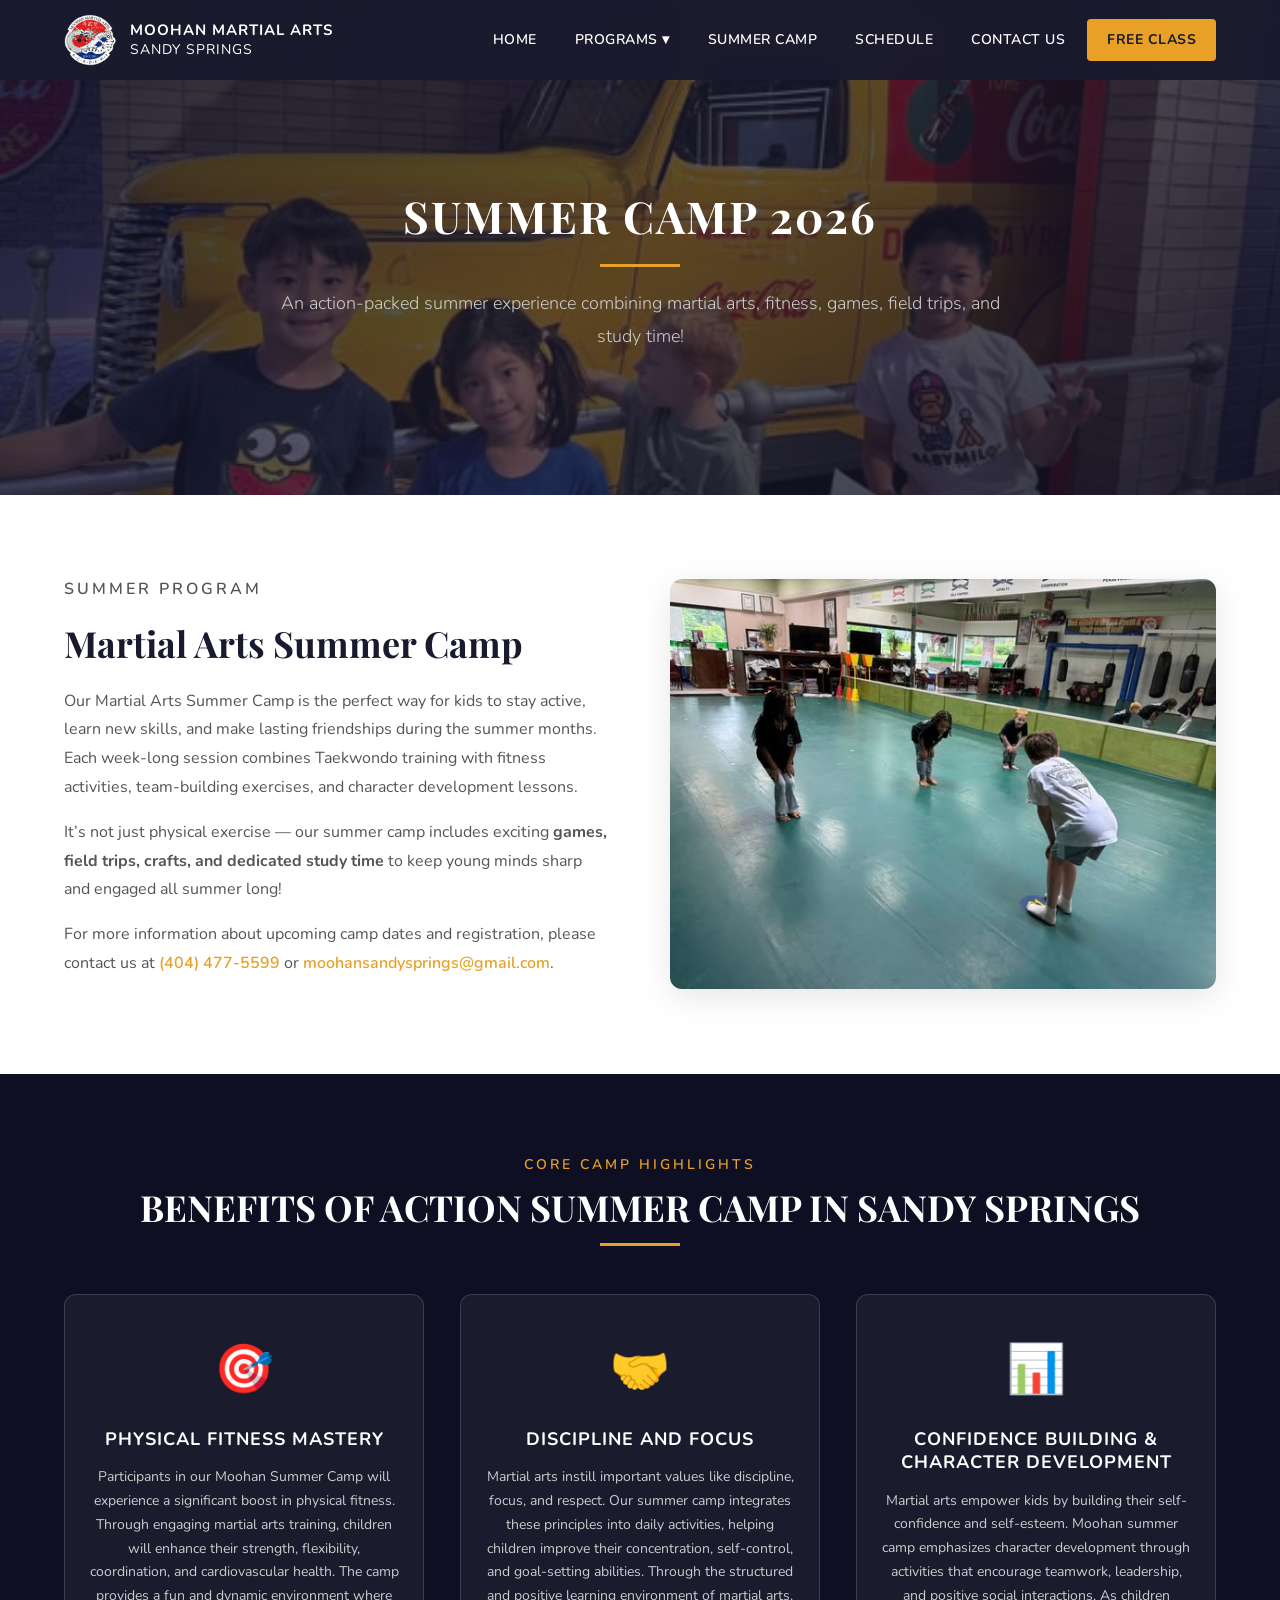
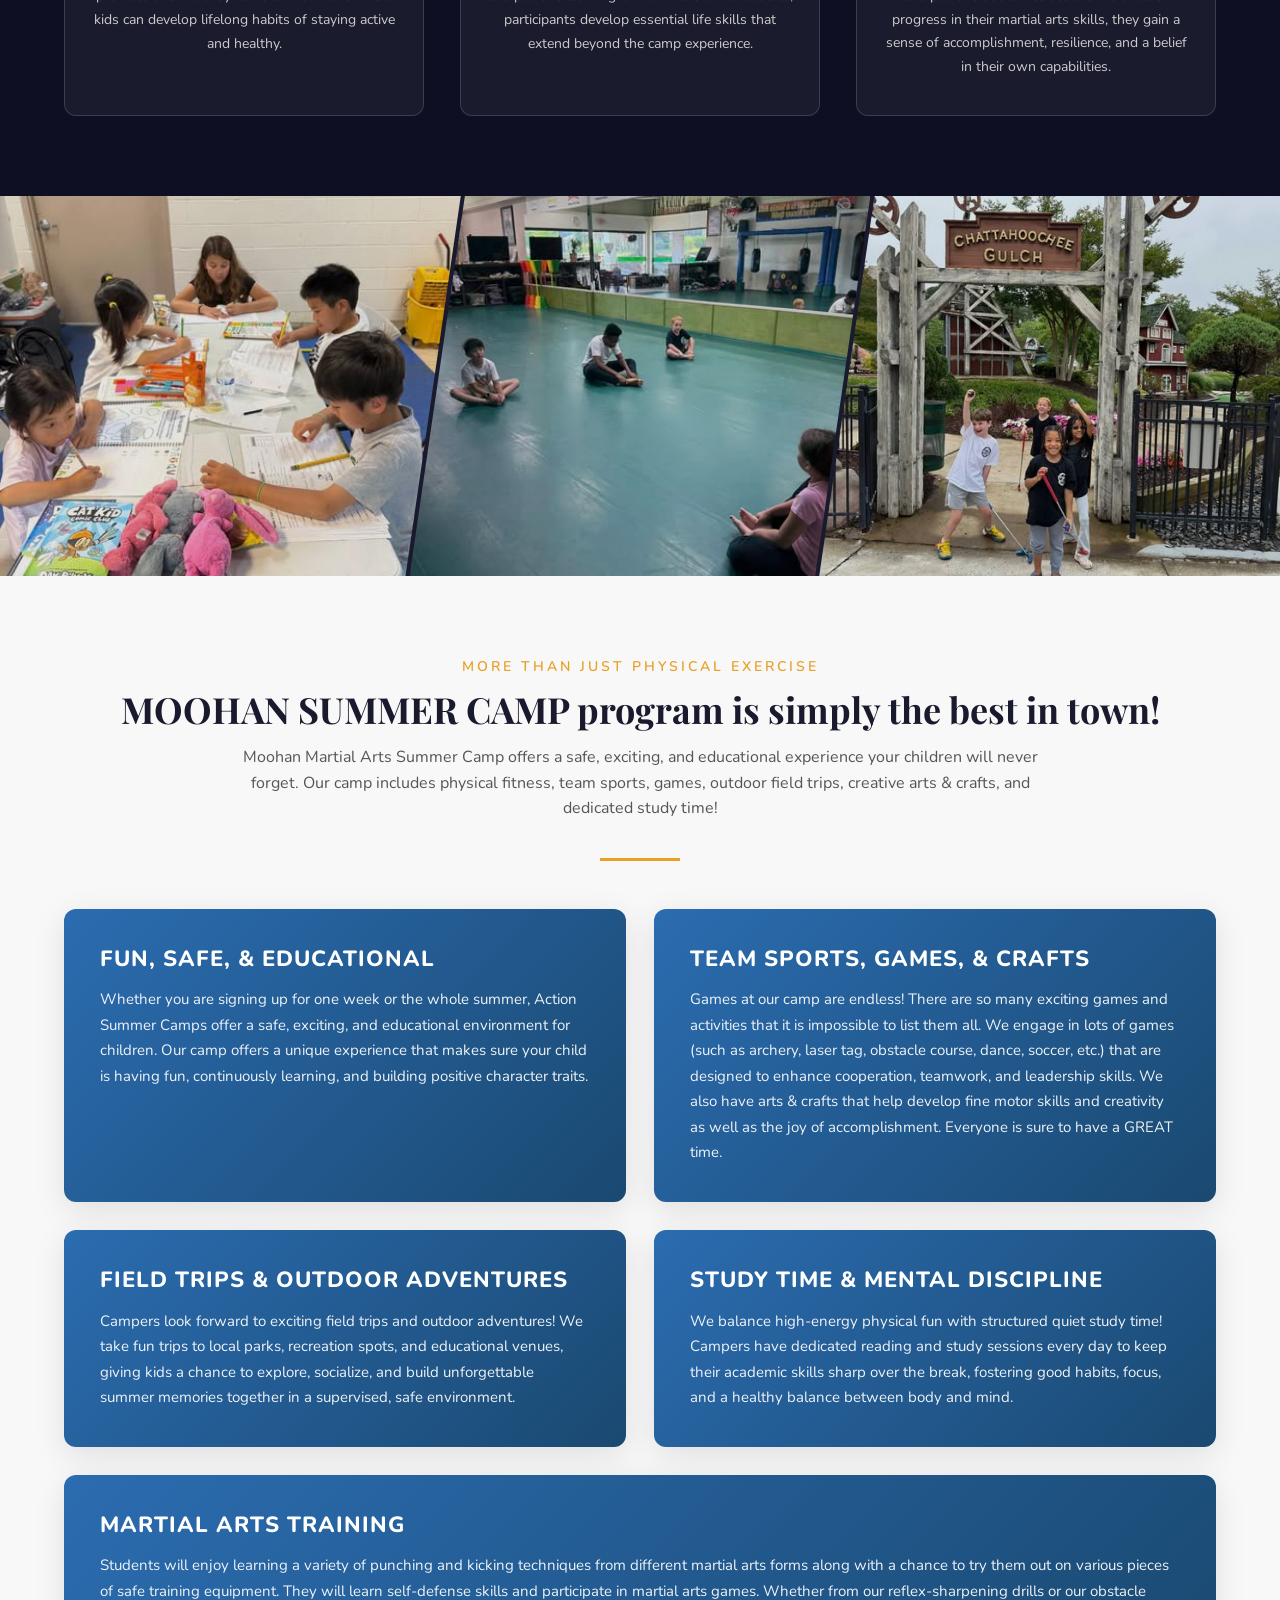
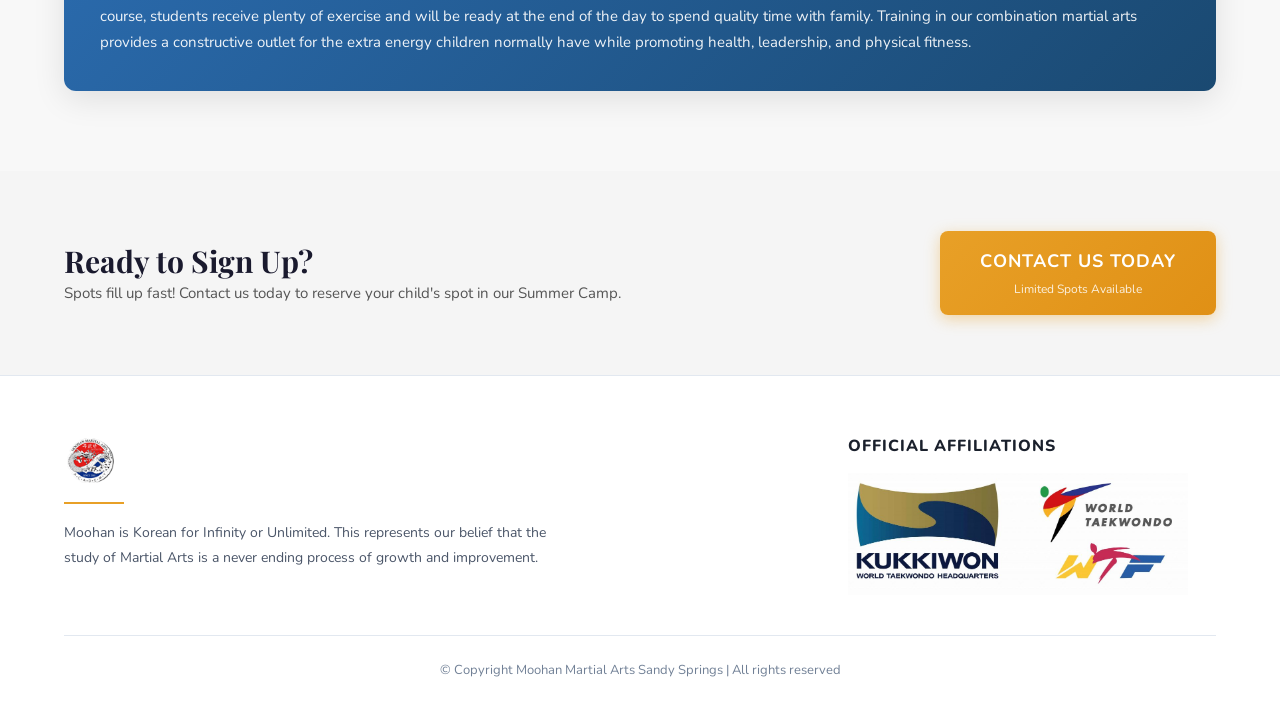
<file: summer-camp.html>
<!DOCTYPE html>
<html lang="en-US">
<head>
  <meta charset="UTF-8">
  <meta name="viewport" content="width=device-width, initial-scale=1">
  <title>Summer Camp — Moohan Martial Arts Sandy Springs</title>
  <meta name="description" content="Moohan Martial Arts Summer Camp in Sandy Springs — an exciting experience combining Taekwondo training, games, field trips, study time, and character development for kids.">
  <link rel="icon" href="uploads/favicon.png" sizes="32x32">
  <link rel="stylesheet" href="css/style.css">
</head>
<body>

  <!-- NAVIGATION -->
  <nav class="navbar" id="navbar">
    <div class="container">
      <a href="index.html" class="nav-brand">
        <img src="uploads/moohan-logo.png" alt="Moohan Martial Arts Logo" width="52" height="52">
        <div class="nav-brand-text"><strong>MOOHAN MARTIAL ARTS</strong>SANDY SPRINGS</div>
      </a>
      <button class="hamburger" id="hamburger" aria-label="Toggle navigation menu"><span></span><span></span><span></span></button>
      <ul class="nav-links" id="nav-links">
        <li><a href="index.html">Home</a></li>
        <li>
          <a href="#">Programs ▾</a>
          <ul class="nav-dropdown">
            <li><a href="programs/kid-tiger.html">Kid Tiger</a></li>
            <li><a href="programs/junior-tkd.html">Junior TKD</a></li>
            <li><a href="programs/adult-family.html">Family/Adult</a></li>
          </ul>
        </li>
        <li><a href="summer-camp.html">Summer Camp</a></li>
        <li><a href="schedule.html">Schedule</a></li>
        <li><a href="contact.html">Contact Us</a></li>
        <li><a href="free-trial.html" class="nav-cta">FREE CLASS</a></li>
      </ul>
    </div>
  </nav>

  <!-- HERO -->
  <section class="page-hero" style="background-image: url('uploads/kid-tiger-hero.jpg');">
    <div class="page-hero-content">
      <h1>SUMMER CAMP 2026</h1>
      <hr class="hero-divider">
      <p class="hero-text">An action-packed summer experience combining martial arts, fitness, games, field trips, and study time!</p>
    </div>
  </section>

  <!-- ABOUT SUMMER CAMP -->
  <section class="about-section">
    <div class="container">
      <div class="about-grid">
        <div class="about-text animate-on-scroll">
          <p class="about-label">SUMMER PROGRAM</p>
          <h2>Martial Arts Summer Camp</h2>
          <p>Our Martial Arts Summer Camp is the perfect way for kids to stay active, learn new skills, and make lasting friendships during the summer months. Each week-long session combines Taekwondo training with fitness activities, team-building exercises, and character development lessons.</p>
          <p>It’s not just physical exercise — our summer camp includes exciting <strong>games, field trips, crafts, and dedicated study time</strong> to keep young minds sharp and engaged all summer long!</p>
          <p>For more information about upcoming camp dates and registration, please contact us at <a href="tel:4044775599" style="color: var(--color-accent); font-weight: 600;">(404) 477-5599</a> or <a href="mailto:moohansandysprings@gmail.com" style="color: var(--color-accent); font-weight: 600;">moohansandysprings@gmail.com</a>.</p>
        </div>
        <div class="about-image animate-on-scroll">
          <img src="uploads/kid-tiger-hero.jpg" alt="Moohan Martial Arts Summer Camp kids training" width="600" height="400">
        </div>
      </div>
    </div>
  </section>

  <!-- BENEFITS OF ACTION SUMMER CAMP -->
  <section class="summer-benefits-section">
    <div class="container">
      <p class="section-label">CORE CAMP HIGHLIGHTS</p>
      <h2 class="section-title section-title--light">BENEFITS OF ACTION SUMMER CAMP IN SANDY SPRINGS</h2>
      <hr class="section-divider">

      <div class="summer-benefits-grid">
        <!-- Benefit 1 -->
        <div class="summer-benefit-card animate-on-scroll">
          <div class="summer-benefit-icon">🎯</div>
          <h3>PHYSICAL FITNESS MASTERY</h3>
          <p>Participants in our Moohan Summer Camp will experience a significant boost in physical fitness. Through engaging martial arts training, children will enhance their strength, flexibility, coordination, and cardiovascular health. The camp provides a fun and dynamic environment where kids can develop lifelong habits of staying active and healthy.</p>
        </div>

        <!-- Benefit 2 -->
        <div class="summer-benefit-card animate-on-scroll">
          <div class="summer-benefit-icon">🤝</div>
          <h3>DISCIPLINE AND FOCUS</h3>
          <p>Martial arts instill important values like discipline, focus, and respect. Our summer camp integrates these principles into daily activities, helping children improve their concentration, self-control, and goal-setting abilities. Through the structured and positive learning environment of martial arts, participants develop essential life skills that extend beyond the camp experience.</p>
        </div>

        <!-- Benefit 3 -->
        <div class="summer-benefit-card animate-on-scroll">
          <div class="summer-benefit-icon">📊</div>
          <h3>CONFIDENCE BUILDING & CHARACTER DEVELOPMENT</h3>
          <p>Martial arts empower kids by building their self-confidence and self-esteem. Moohan summer camp emphasizes character development through activities that encourage teamwork, leadership, and positive social interactions. As children progress in their martial arts skills, they gain a sense of accomplishment, resilience, and a belief in their own capabilities.</p>
        </div>
      </div>
    </div>
  </section>

  <!-- ===================== 3-PHOTO GALLERY STRIP ===================== -->
  <section class="photo-gallery-band-flush" id="camp-gallery">
    <div class="gallery-grid-flush animate-on-scroll">
      <div class="gallery-item-flush">
        <img src="uploads/kid-tiger-hero.jpg" alt="Summer Camp Action Photo 1">
      </div>
      <div class="gallery-item-flush">
        <img src="uploads/kids-martial-arts.jpg" alt="Summer Camp Action Photo 2">
      </div>
      <div class="gallery-item-flush">
        <img src="uploads/moohan-masters.webp" alt="Summer Camp Action Photo 3">
      </div>
    </div>
  </section>

  <!-- MORE THAN JUST PHYSICAL EXERCISE (ACTIVITIES, GAMES, FIELD TRIPS, STUDY TIME) -->
  <section class="features-section" style="background: #f8f8f8;">
    <div class="container">
      <p class="section-label" style="text-align: center;">MORE THAN JUST PHYSICAL EXERCISE</p>
      <h2 class="section-title section-title--dark" style="text-align: center;">MOOHAN SUMMER CAMP program is simply the best in town!</h2>
      <p style="text-align: center; max-width: 800px; margin: 0 auto 36px; color: var(--color-text-body); font-size: 16px;">
        Moohan Martial Arts Summer Camp offers a safe, exciting, and educational experience your children will never forget. Our camp includes physical fitness, team sports, games, outdoor field trips, creative arts & crafts, and dedicated study time!
      </p>
      <hr class="section-divider">

      <div class="summer-blue-grid">
        <div class="summer-blue-card animate-on-scroll">
          <h3>FUN, SAFE, & EDUCATIONAL</h3>
          <p>Whether you are signing up for one week or the whole summer, Action Summer Camps offer a safe, exciting, and educational environment for children. Our camp offers a unique experience that makes sure your child is having fun, continuously learning, and building positive character traits.</p>
        </div>

        <div class="summer-blue-card animate-on-scroll">
          <h3>TEAM SPORTS, GAMES, & CRAFTS</h3>
          <p>Games at our camp are endless! There are so many exciting games and activities that it is impossible to list them all. We engage in lots of games (such as archery, laser tag, obstacle course, dance, soccer, etc.) that are designed to enhance cooperation, teamwork, and leadership skills. We also have arts & crafts that help develop fine motor skills and creativity as well as the joy of accomplishment. Everyone is sure to have a GREAT time.</p>
        </div>

        <div class="summer-blue-card animate-on-scroll">
          <h3>FIELD TRIPS & OUTDOOR ADVENTURES</h3>
          <p>Campers look forward to exciting field trips and outdoor adventures! We take fun trips to local parks, recreation spots, and educational venues, giving kids a chance to explore, socialize, and build unforgettable summer memories together in a supervised, safe environment.</p>
        </div>

        <div class="summer-blue-card animate-on-scroll">
          <h3>STUDY TIME & MENTAL DISCIPLINE</h3>
          <p>We balance high-energy physical fun with structured quiet study time! Campers have dedicated reading and study sessions every day to keep their academic skills sharp over the break, fostering good habits, focus, and a healthy balance between body and mind.</p>
        </div>

        <div class="summer-blue-card animate-on-scroll" style="grid-column: 1 / -1;">
          <h3>MARTIAL ARTS TRAINING</h3>
          <p>Students will enjoy learning a variety of punching and kicking techniques from different martial arts forms along with a chance to try them out on various pieces of safe training equipment. They will learn self-defense skills and participate in martial arts games. Whether from our reflex-sharpening drills or our obstacle course, students receive plenty of exercise and will be ready at the end of the day to spend quality time with family. Training in our combination martial arts provides a constructive outlet for the extra energy children normally have while promoting health, leadership, and physical fitness.</p>
        </div>
      </div>
    </div>
  </section>

  <!-- CTA BAND -->
  <section class="cta-band">
    <div class="container">
      <div class="cta-band-inner">
        <div>
          <h2>Ready to Sign Up?</h2>
          <p>Spots fill up fast! Contact us today to reserve your child's spot in our Summer Camp.</p>
        </div>
        <a href="contact.html" class="btn-cta">
          <span>Contact Us Today</span>
          <span class="btn-sub">Limited Spots Available</span>
        </a>
      </div>
    </div>
  </section>

  <!-- FOOTER -->
  <footer class="footer">
    <div class="container">
      <div class="footer-grid">
        <div class="footer-brand">
          <img src="uploads/logo-footer.png" alt="Moohan Martial Arts Footer Logo" width="311" height="69">
          <hr class="footer-divider">
          <p>Moohan is Korean for Infinity or Unlimited. This represents our belief that the study of Martial Arts is a never ending process of growth and improvement.</p>
        </div>
        <div class="footer-affiliations">
          <h4>OFFICIAL AFFILIATIONS</h4>
          <div style="margin-top: 16px;">
            <img src="uploads/affiliations-logo.png" alt="Kukkiwon and World Taekwondo Affiliations" style="width: 100%; max-width: 340px; height: auto; display: block;">
          </div>
        </div>
      </div>
      <div class="footer-bottom"><p>© Copyright Moohan Martial Arts Sandy Springs | All rights reserved</p></div>
    </div>
  </footer>

  <script src="js/main.js"></script>
</body>
</html>
</file>
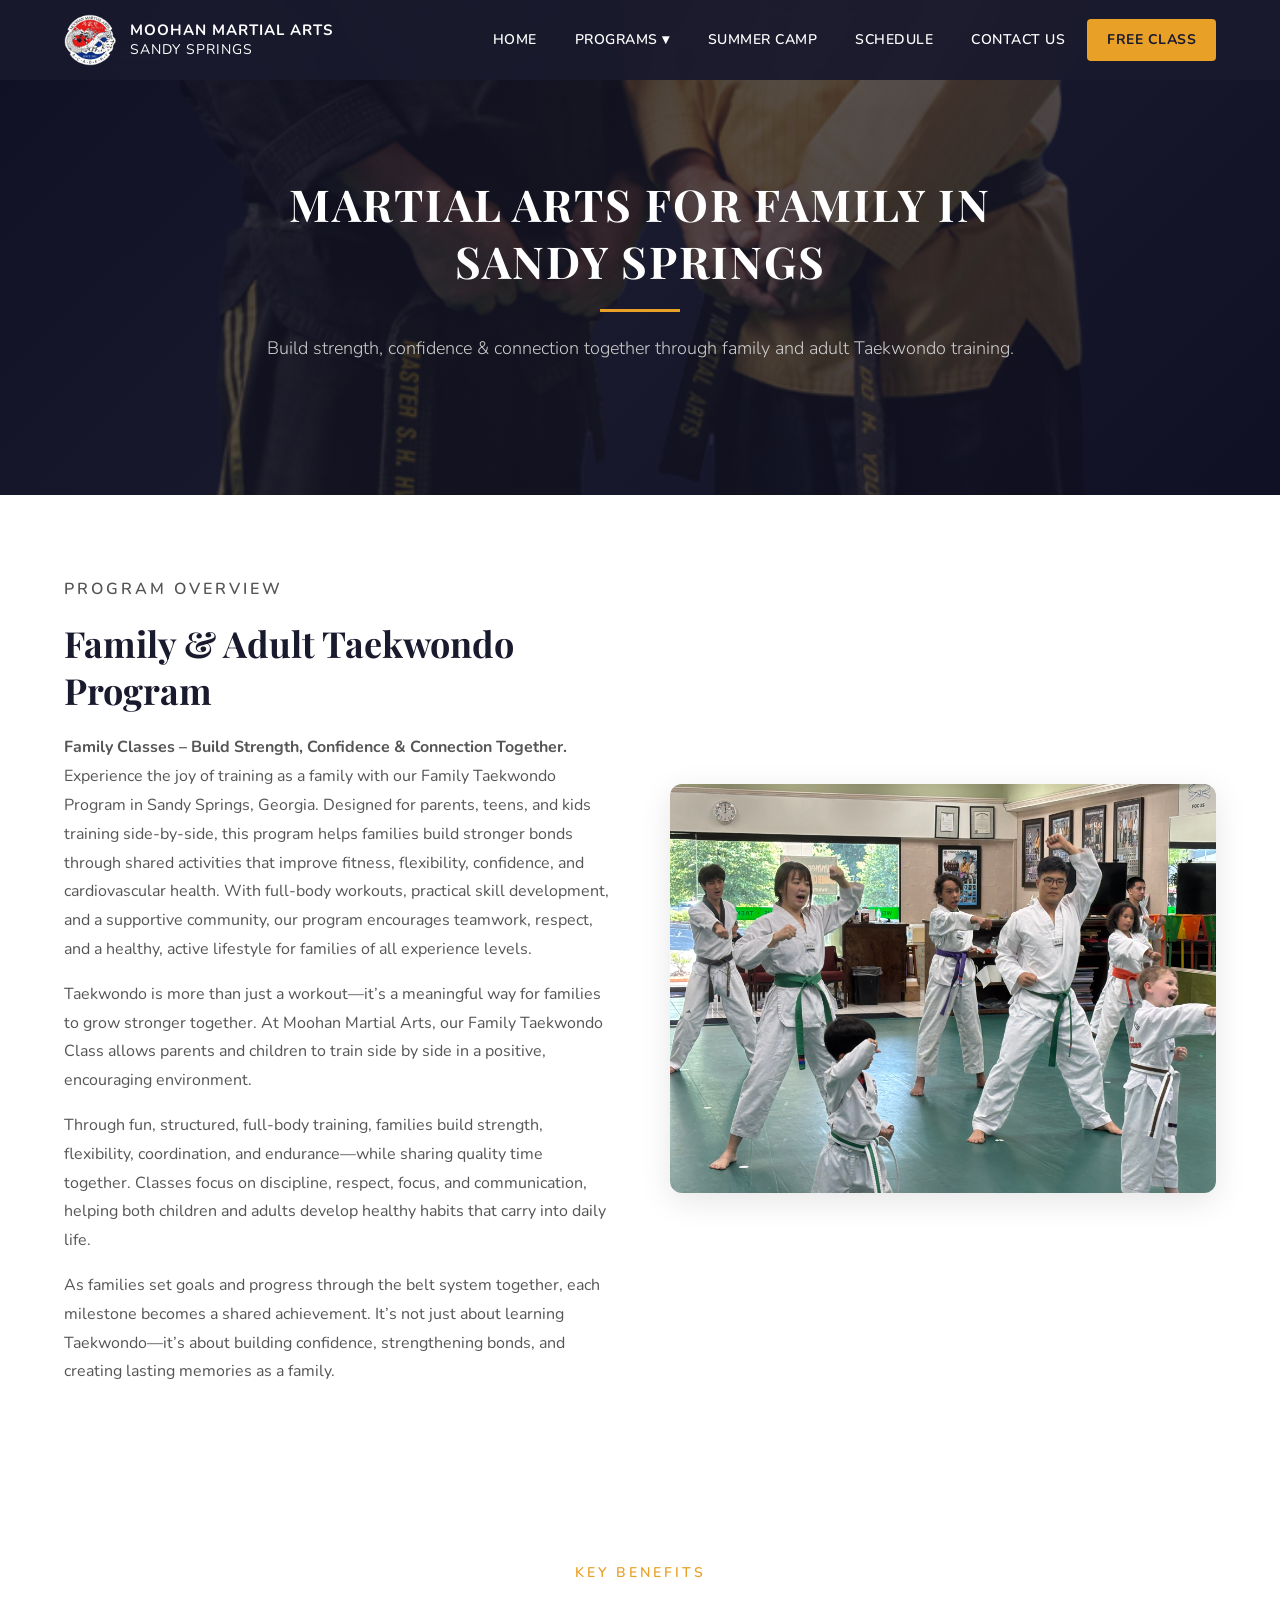
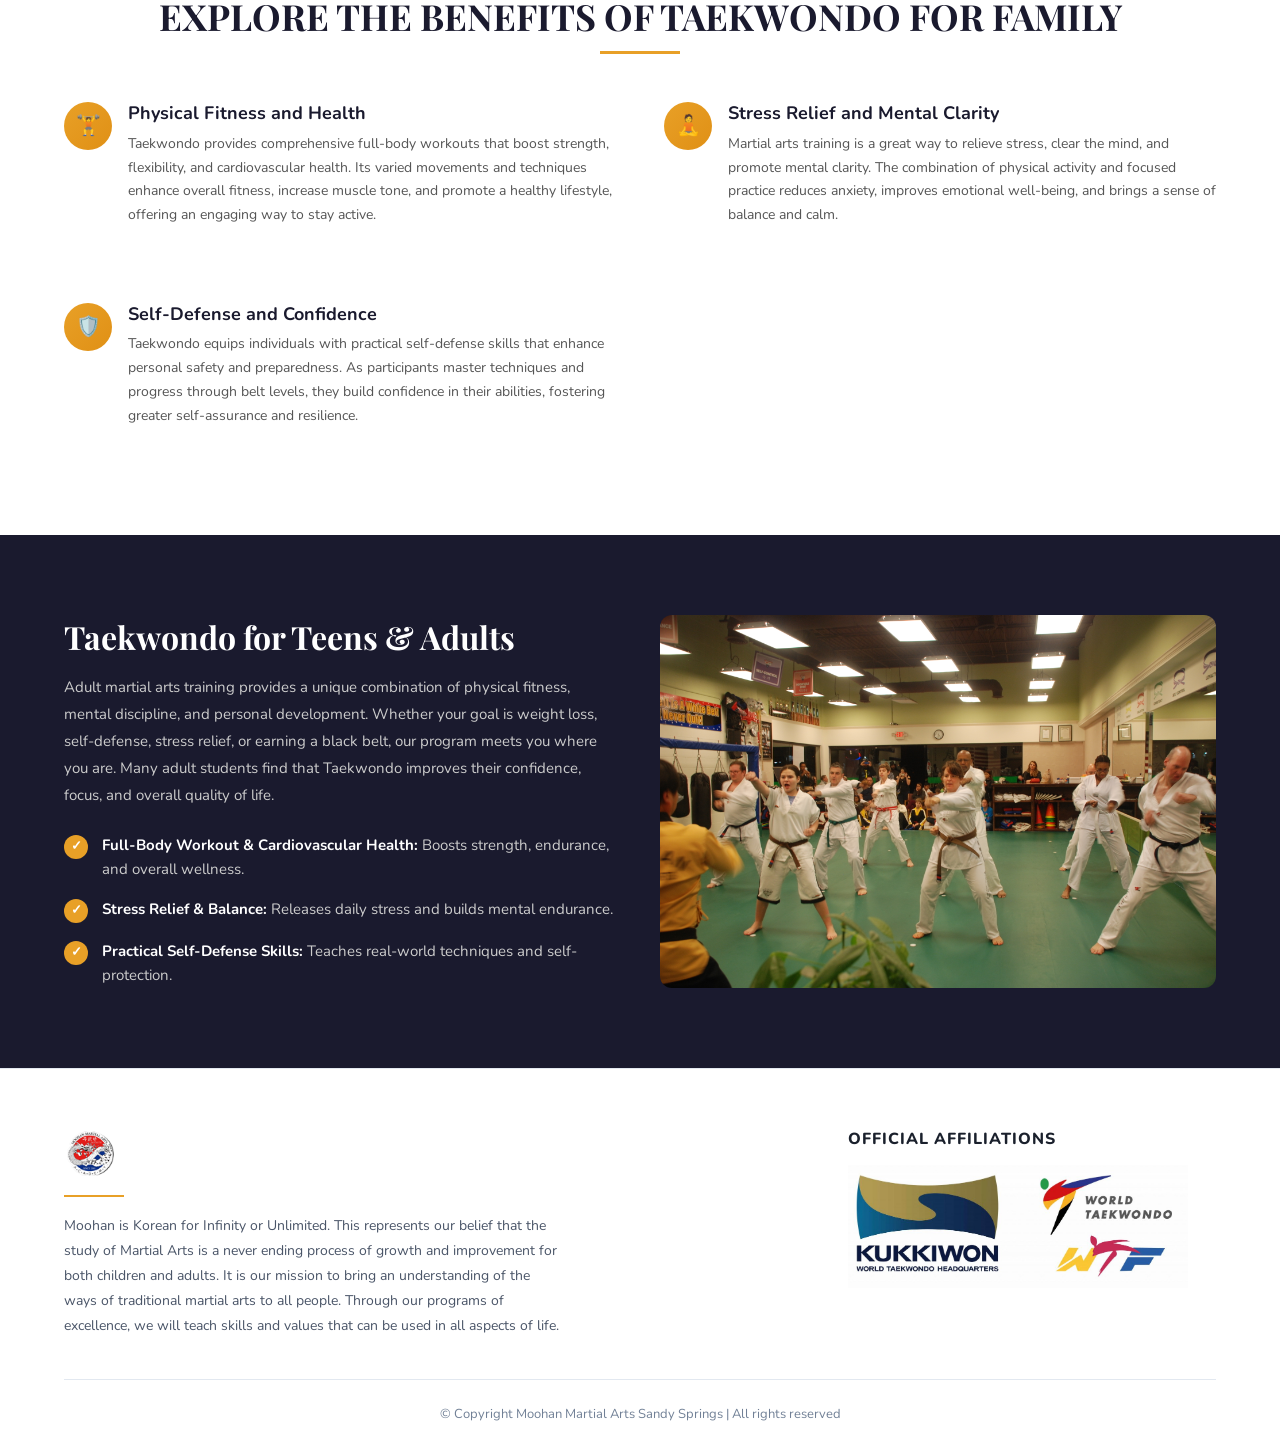
<file: programs/adult-family.html>
<!DOCTYPE html>
<html lang="en-US">
<head>
  <meta charset="UTF-8">
  <meta name="viewport" content="width=device-width, initial-scale=1">
  <title>Family & Adult Program — Moohan Martial Arts Sandy Springs</title>
  <meta name="description" content="Family & Adult Taekwondo Program in Sandy Springs. Self-defense training combined with total-body fitness, stress relief, and personal growth for all skill levels.">
  <link rel="icon" href="../uploads/favicon.png" sizes="32x32">
  <link rel="stylesheet" href="../css/style.css">
</head>
<body>

  <!-- ===================== NAVIGATION ===================== -->
  <nav class="navbar" id="navbar">
    <div class="container">
      <a href="../index.html" class="nav-brand">
        <img src="../uploads/moohan-logo.png" alt="Moohan Martial Arts Logo" width="52" height="52">
        <div class="nav-brand-text">
          <strong>MOOHAN MARTIAL ARTS</strong>
          SANDY SPRINGS
        </div>
      </a>

      <button class="hamburger" id="hamburger" aria-label="Toggle navigation menu">
        <span></span><span></span><span></span>
      </button>

      <ul class="nav-links" id="nav-links">
        <li><a href="../index.html">Home</a></li>
        <li>
          <a href="#">Programs ▾</a>
          <ul class="nav-dropdown">
            <li><a href="kid-tiger.html">Kid Tiger</a></li>
            <li><a href="junior-tkd.html">Junior TKD</a></li>
            <li><a href="adult-family.html">Family/Adult</a></li>
          </ul>
        </li>
        <li><a href="../summer-camp.html">Summer Camp</a></li>
        <li><a href="../schedule.html">Schedule</a></li>
        <li><a href="../contact.html">Contact Us</a></li>
        <li><a href="../free-trial.html" class="nav-cta">FREE CLASS</a></li>
      </ul>
    </div>
  </nav>

  <!-- ===================== PAGE HERO ===================== -->
  <section class="page-hero" style="background-image: url('../uploads/moohan-masters.webp');">
    <div class="page-hero-content">
      <h1>MARTIAL ARTS FOR FAMILY IN SANDY SPRINGS</h1>
      <hr class="hero-divider">
      <p class="hero-text">Build strength, confidence & connection together through family and adult Taekwondo training.</p>
    </div>
  </section>

  <!-- ===================== PROGRAM OVERVIEW ===================== -->
  <section class="about-section">
    <div class="container">
      <div class="about-grid">
        <div class="about-text animate-on-scroll">
          <p class="about-label">PROGRAM OVERVIEW</p>
          <h2>Family & Adult Taekwondo Program</h2>
          <p><strong>Family Classes – Build Strength, Confidence & Connection Together.</strong> Experience the joy of training as a family with our Family Taekwondo Program in Sandy Springs, Georgia. Designed for parents, teens, and kids training side-by-side, this program helps families build stronger bonds through shared activities that improve fitness, flexibility, confidence, and cardiovascular health. With full-body workouts, practical skill development, and a supportive community, our program encourages teamwork, respect, and a healthy, active lifestyle for families of all experience levels.</p>
          <p>Taekwondo is more than just a workout—it’s a meaningful way for families to grow stronger together. At Moohan Martial Arts, our Family Taekwondo Class allows parents and children to train side by side in a positive, encouraging environment.</p>
          <p>Through fun, structured, full-body training, families build strength, flexibility, coordination, and endurance—while sharing quality time together. Classes focus on discipline, respect, focus, and communication, helping both children and adults develop healthy habits that carry into daily life.</p>
          <p>As families set goals and progress through the belt system together, each milestone becomes a shared achievement. It’s not just about learning Taekwondo—it’s about building confidence, strengthening bonds, and creating lasting memories as a family.</p>
        </div>
        <div class="about-image animate-on-scroll">
          <img src="../uploads/why-choose-us.jpg" alt="Family Taekwondo Class" width="600" height="400">
        </div>
      </div>
    </div>
  </section>

  <!-- ===================== WHY CHOOSE / HIGHLIGHTS ===================== -->
  <section class="features-section">
    <div class="container">
      <p class="section-label">KEY BENEFITS</p>
      <h2 class="section-title section-title--dark">EXPLORE THE BENEFITS OF TAEKWONDO FOR FAMILY</h2>
      <hr class="section-divider">

      <div class="features-grid">
        <div class="feature-item animate-on-scroll">
          <div class="feature-icon">🏋️</div>
          <div>
            <h3>Physical Fitness and Health</h3>
            <p>Taekwondo provides comprehensive full-body workouts that boost strength, flexibility, and cardiovascular health. Its varied movements and techniques enhance overall fitness, increase muscle tone, and promote a healthy lifestyle, offering an engaging way to stay active.</p>
          </div>
        </div>

        <div class="feature-item animate-on-scroll">
          <div class="feature-icon">🧘</div>
          <div>
            <h3>Stress Relief and Mental Clarity</h3>
            <p>Martial arts training is a great way to relieve stress, clear the mind, and promote mental clarity. The combination of physical activity and focused practice reduces anxiety, improves emotional well-being, and brings a sense of balance and calm.</p>
          </div>
        </div>

        <div class="feature-item animate-on-scroll">
          <div class="feature-icon">🛡️</div>
          <div>
            <h3>Self-Defense and Confidence</h3>
            <p>Taekwondo equips individuals with practical self-defense skills that enhance personal safety and preparedness. As participants master techniques and progress through belt levels, they build confidence in their abilities, fostering greater self-assurance and resilience.</p>
          </div>
        </div>
      </div>
    </div>
  </section>

  <!-- ===================== DETAILED BENEFITS ===================== -->
  <section class="benefits-section">
    <div class="container">
      <div class="benefits-grid">
        <div class="benefits-text animate-on-scroll">
          <h2>Taekwondo for Teens & Adults</h2>
          <p>Adult martial arts training provides a unique combination of physical fitness, mental discipline, and personal development. Whether your goal is weight loss, self-defense, stress relief, or earning a black belt, our program meets you where you are. Many adult students find that Taekwondo improves their confidence, focus, and overall quality of life.</p>
          
          <div class="bullet-list" style="margin-top: 24px;">
            <div class="bullet-item">
              <div class="bullet-icon">✓</div>
              <div class="bullet-content"><strong style="color:#fff;">Full-Body Workout & Cardiovascular Health:</strong> <span style="color:#ccc;">Boosts strength, endurance, and overall wellness.</span></div>
            </div>
            <div class="bullet-item">
              <div class="bullet-icon">✓</div>
              <div class="bullet-content"><strong style="color:#fff;">Stress Relief & Balance:</strong> <span style="color:#ccc;">Releases daily stress and builds mental endurance.</span></div>
            </div>
            <div class="bullet-item">
              <div class="bullet-icon">✓</div>
              <div class="bullet-content"><strong style="color:#fff;">Practical Self-Defense Skills:</strong> <span style="color:#ccc;">Teaches real-world techniques and self-protection.</span></div>
            </div>
          </div>
        </div>
        <div class="benefits-image animate-on-scroll">
          <img src="../uploads/moohan-masters.webp" alt="Teens and Adults Taekwondo" width="600" height="400">
        </div>
      </div>
    </div>
  </section>

  <!-- ===================== FOOTER ===================== -->
  <footer class="footer">
    <div class="container">
      <div class="footer-grid">
        <div class="footer-brand">
          <img src="../uploads/logo-footer.png" alt="Footer Logo" width="311" height="69">
          <hr class="footer-divider">
          <p>Moohan is Korean for Infinity or Unlimited. This represents our belief that the study of Martial Arts is a never ending process of growth and improvement for both children and adults. It is our mission to bring an understanding of the ways of traditional martial arts to all people. Through our programs of excellence, we will teach skills and values that can be used in all aspects of life.</p>
        </div>

        <div class="footer-affiliations">
          <h4>OFFICIAL AFFILIATIONS</h4>
          <div style="margin-top: 16px;">
            <img src="../uploads/affiliations-logo.png" alt="Kukkiwon and World Taekwondo Affiliations" style="width: 100%; max-width: 340px; height: auto; display: block;">
          </div>
        </div>
      </div>

      <div class="footer-bottom">
        <p>© Copyright Moohan Martial Arts Sandy Springs | All rights reserved</p>
      </div>
    </div>
  </footer>

  <script src="../js/main.js"></script>
</body>
</html>
</file>
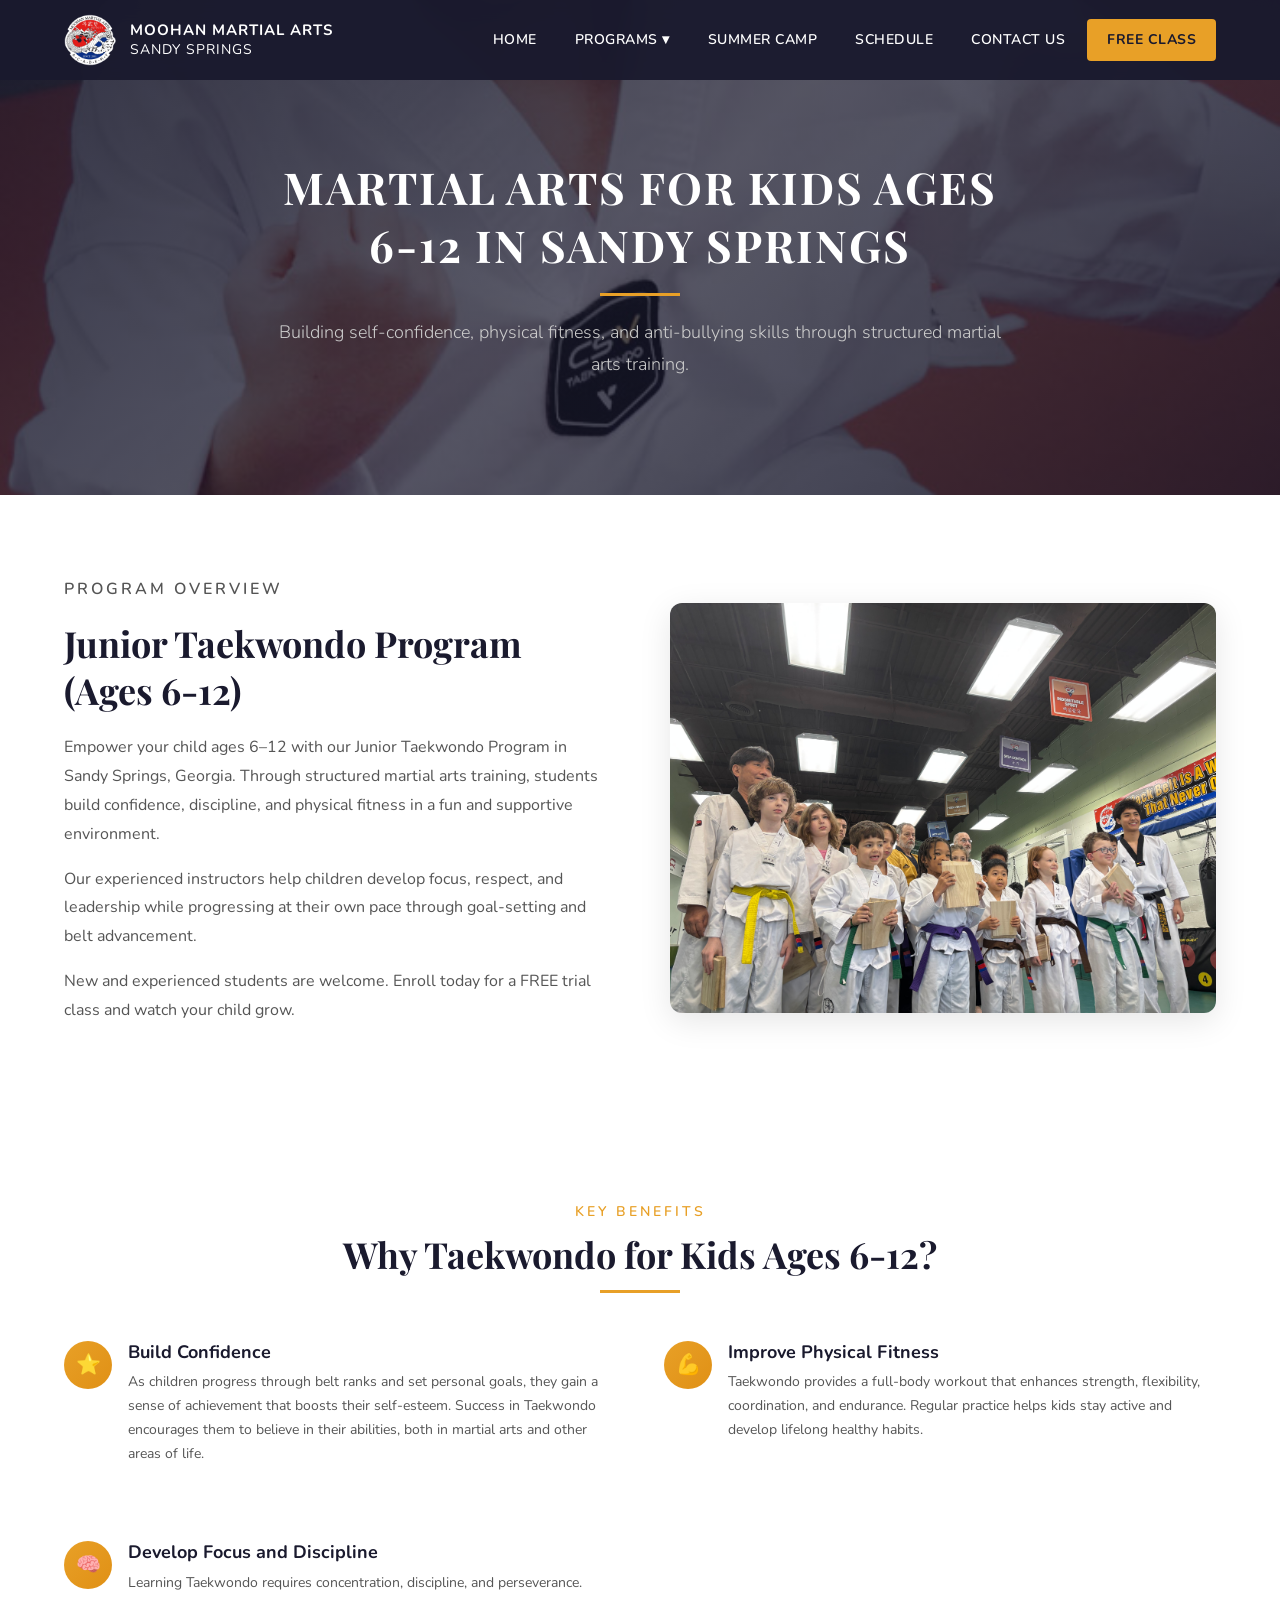
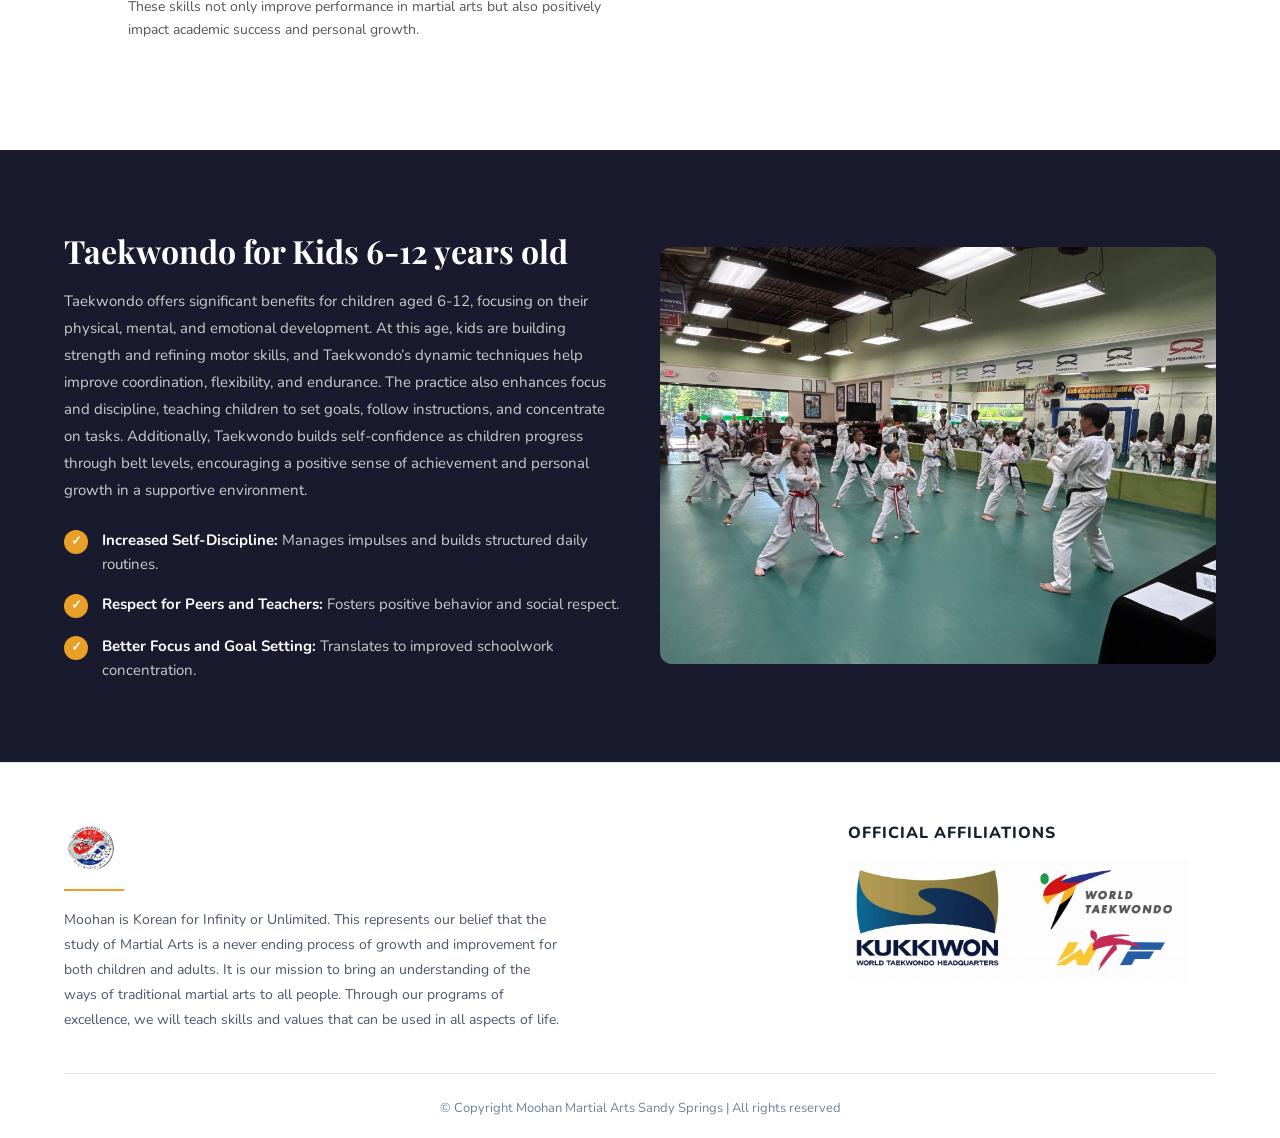
<file: programs/junior-tkd.html>
<!DOCTYPE html>
<html lang="en-US">
<head>
  <meta charset="UTF-8">
  <meta name="viewport" content="width=device-width, initial-scale=1">
  <title>Junior TKD Program (Ages 6-12) — Moohan Martial Arts Sandy Springs</title>
  <meta name="description" content="Junior Taekwondo Program for children ages 6-12 in Sandy Springs. Building self-confidence, physical fitness, and anti-bullying skills through structured martial arts training.">
  <link rel="icon" href="../uploads/favicon.png" sizes="32x32">
  <link rel="stylesheet" href="../css/style.css">
</head>
<body>

  <!-- ===================== NAVIGATION ===================== -->
  <nav class="navbar" id="navbar">
    <div class="container">
      <a href="../index.html" class="nav-brand">
        <img src="../uploads/moohan-logo.png" alt="Moohan Martial Arts Logo" width="52" height="52">
        <div class="nav-brand-text">
          <strong>MOOHAN MARTIAL ARTS</strong>
          SANDY SPRINGS
        </div>
      </a>

      <button class="hamburger" id="hamburger" aria-label="Toggle navigation menu">
        <span></span><span></span><span></span>
      </button>

      <ul class="nav-links" id="nav-links">
        <li><a href="../index.html">Home</a></li>
        <li>
          <a href="#">Programs ▾</a>
          <ul class="nav-dropdown">
            <li><a href="kid-tiger.html">Kid Tiger</a></li>
            <li><a href="junior-tkd.html">Junior TKD</a></li>
            <li><a href="adult-family.html">Family/Adult</a></li>
          </ul>
        </li>
        <li><a href="../summer-camp.html">Summer Camp</a></li>
        <li><a href="../schedule.html">Schedule</a></li>
        <li><a href="../contact.html">Contact Us</a></li>
        <li><a href="../free-trial.html" class="nav-cta">FREE CLASS</a></li>
      </ul>
    </div>
  </nav>

  <!-- ===================== PAGE HERO ===================== -->
  <section class="page-hero" style="background-image: url('../uploads/kids-martial-arts.jpg');">
    <div class="page-hero-content">
      <h1>MARTIAL ARTS FOR KIDS AGES 6-12 IN SANDY SPRINGS</h1>
      <hr class="hero-divider">
      <p class="hero-text">Building self-confidence, physical fitness, and anti-bullying skills through structured martial arts training.</p>
    </div>
  </section>

  <!-- ===================== PROGRAM OVERVIEW ===================== -->
  <section class="about-section">
    <div class="container">
      <div class="about-grid">
        <div class="about-text animate-on-scroll">
          <p class="about-label">PROGRAM OVERVIEW</p>
          <h2>Junior Taekwondo Program (Ages 6-12)</h2>
          <p>Empower your child ages 6–12 with our Junior Taekwondo Program in Sandy Springs, Georgia. Through structured martial arts training, students build confidence, discipline, and physical fitness in a fun and supportive environment.</p>
          <p>Our experienced instructors help children develop focus, respect, and leadership while progressing at their own pace through goal-setting and belt advancement.</p>
          <p>New and experienced students are welcome. Enroll today for a FREE trial class and watch your child grow.</p>
        </div>
        <div class="about-image animate-on-scroll">
          <img src="../uploads/kid-tiger-hero.jpg" alt="Junior Taekwondo Class" width="600" height="400">
        </div>
      </div>
    </div>
  </section>

  <!-- ===================== WHY CHOOSE / HIGHLIGHTS ===================== -->
  <section class="features-section">
    <div class="container">
      <p class="section-label">KEY BENEFITS</p>
      <h2 class="section-title section-title--dark">Why Taekwondo for Kids Ages 6-12?</h2>
      <hr class="section-divider">

      <div class="features-grid">
        <div class="feature-item animate-on-scroll">
          <div class="feature-icon">⭐</div>
          <div>
            <h3>Build Confidence</h3>
            <p>As children progress through belt ranks and set personal goals, they gain a sense of achievement that boosts their self-esteem. Success in Taekwondo encourages them to believe in their abilities, both in martial arts and other areas of life.</p>
          </div>
        </div>

        <div class="feature-item animate-on-scroll">
          <div class="feature-icon">💪</div>
          <div>
            <h3>Improve Physical Fitness</h3>
            <p>Taekwondo provides a full-body workout that enhances strength, flexibility, coordination, and endurance. Regular practice helps kids stay active and develop lifelong healthy habits.</p>
          </div>
        </div>

        <div class="feature-item animate-on-scroll">
          <div class="feature-icon">🧠</div>
          <div>
            <h3>Develop Focus and Discipline</h3>
            <p>Learning Taekwondo requires concentration, discipline, and perseverance. These skills not only improve performance in martial arts but also positively impact academic success and personal growth.</p>
          </div>
        </div>
      </div>
    </div>
  </section>

  <!-- ===================== DETAILED BENEFITS ===================== -->
  <section class="benefits-section">
    <div class="container">
      <div class="benefits-grid">
        <div class="benefits-text animate-on-scroll">
          <h2>Taekwondo for Kids 6-12 years old</h2>
          <p>Taekwondo offers significant benefits for children aged 6-12, focusing on their physical, mental, and emotional development. At this age, kids are building strength and refining motor skills, and Taekwondo’s dynamic techniques help improve coordination, flexibility, and endurance. The practice also enhances focus and discipline, teaching children to set goals, follow instructions, and concentrate on tasks. Additionally, Taekwondo builds self-confidence as children progress through belt levels, encouraging a positive sense of achievement and personal growth in a supportive environment.</p>
          
          <div class="bullet-list" style="margin-top: 24px;">
            <div class="bullet-item">
              <div class="bullet-icon">✓</div>
              <div class="bullet-content"><strong style="color:#fff;">Increased Self-Discipline:</strong> <span style="color:#ccc;">Manages impulses and builds structured daily routines.</span></div>
            </div>
            <div class="bullet-item">
              <div class="bullet-icon">✓</div>
              <div class="bullet-content"><strong style="color:#fff;">Respect for Peers and Teachers:</strong> <span style="color:#ccc;">Fosters positive behavior and social respect.</span></div>
            </div>
            <div class="bullet-item">
              <div class="bullet-icon">✓</div>
              <div class="bullet-content"><strong style="color:#fff;">Better Focus and Goal Setting:</strong> <span style="color:#ccc;">Translates to improved schoolwork concentration.</span></div>
            </div>
          </div>
        </div>
        <div class="benefits-image animate-on-scroll">
          <img src="../uploads/kids-martial-arts.jpg" alt="Taekwondo Kids 6-12" width="600" height="400">
        </div>
      </div>
    </div>
  </section>

  <!-- ===================== FOOTER ===================== -->
  <footer class="footer">
    <div class="container">
      <div class="footer-grid">
        <div class="footer-brand">
          <img src="../uploads/logo-footer.png" alt="Footer Logo" width="311" height="69">
          <hr class="footer-divider">
          <p>Moohan is Korean for Infinity or Unlimited. This represents our belief that the study of Martial Arts is a never ending process of growth and improvement for both children and adults. It is our mission to bring an understanding of the ways of traditional martial arts to all people. Through our programs of excellence, we will teach skills and values that can be used in all aspects of life.</p>
        </div>

        <div class="footer-affiliations">
          <h4>OFFICIAL AFFILIATIONS</h4>
          <div style="margin-top: 16px;">
            <img src="../uploads/affiliations-logo.png" alt="Kukkiwon and World Taekwondo Affiliations" style="width: 100%; max-width: 340px; height: auto; display: block;">
          </div>
        </div>
      </div>

      <div class="footer-bottom">
        <p>© Copyright Moohan Martial Arts Sandy Springs | All rights reserved</p>
      </div>
    </div>
  </footer>

  <script src="../js/main.js"></script>
</body>
</html>
</file>
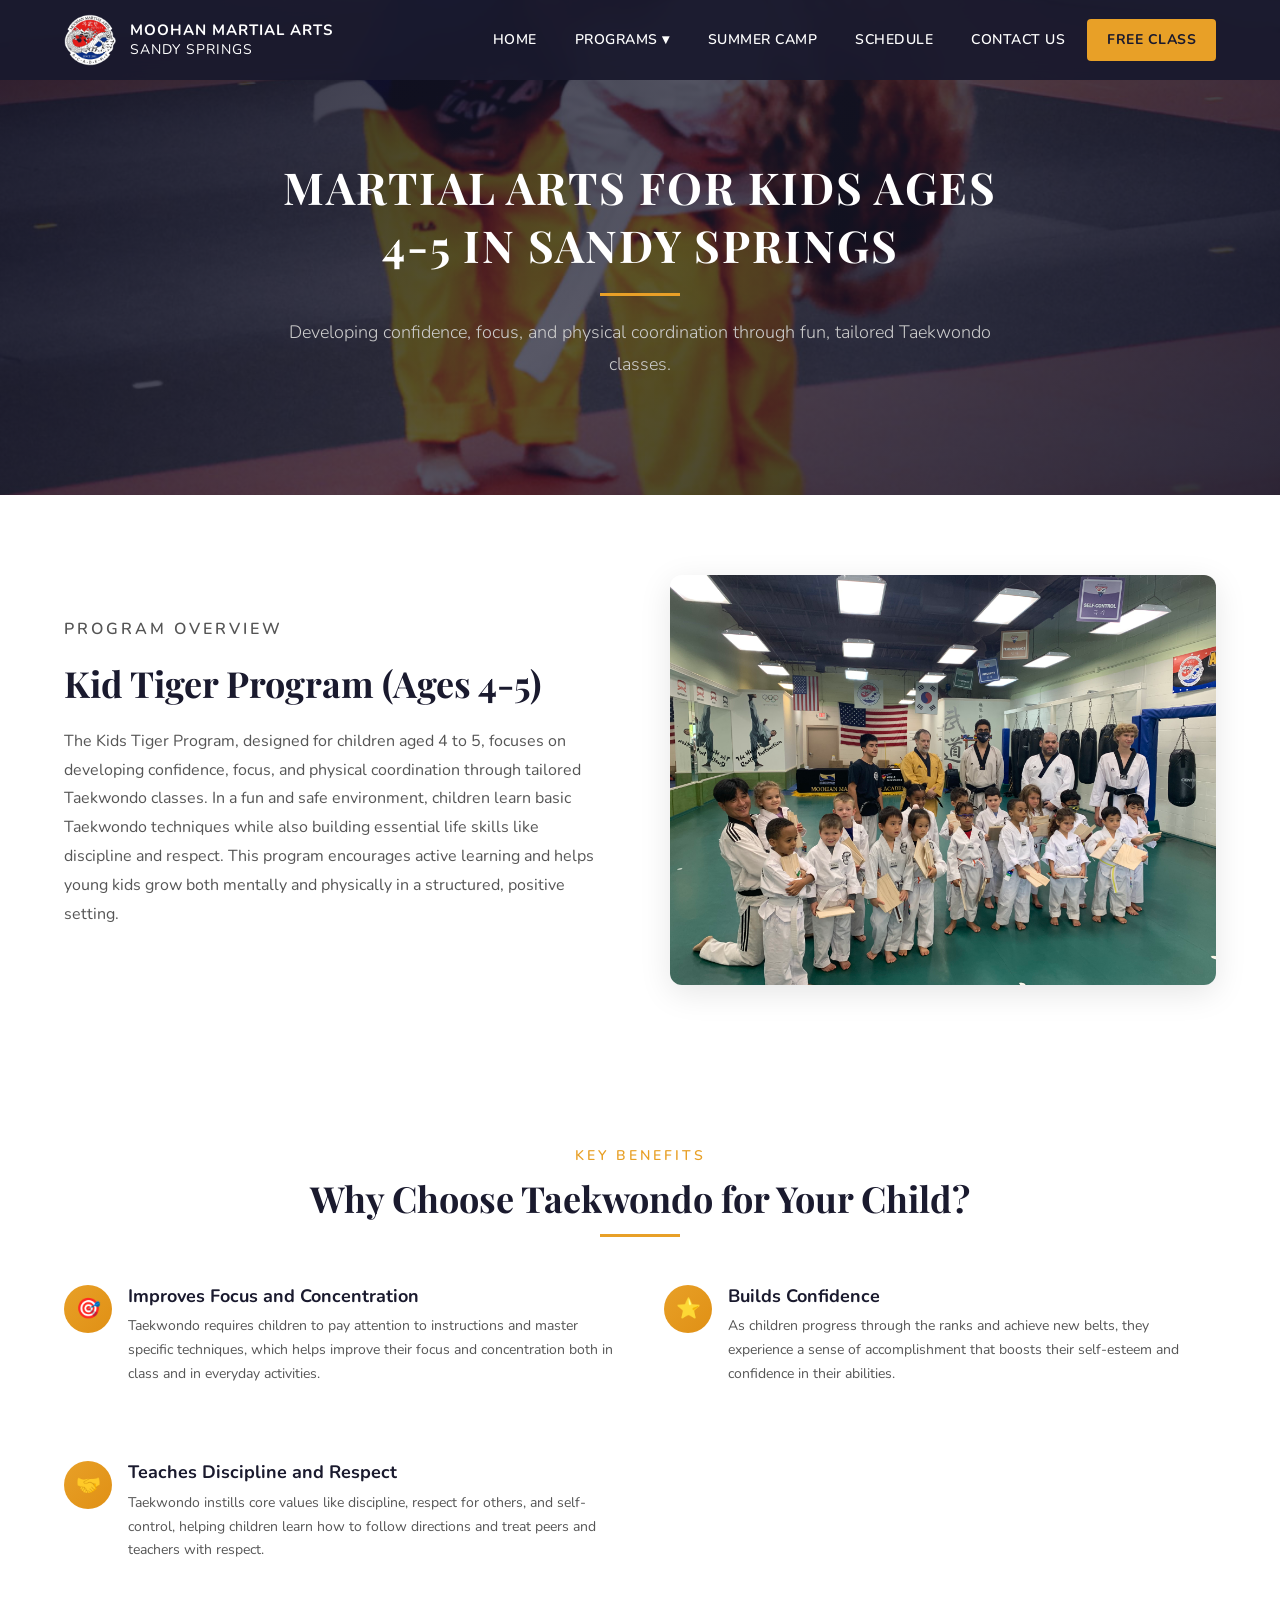
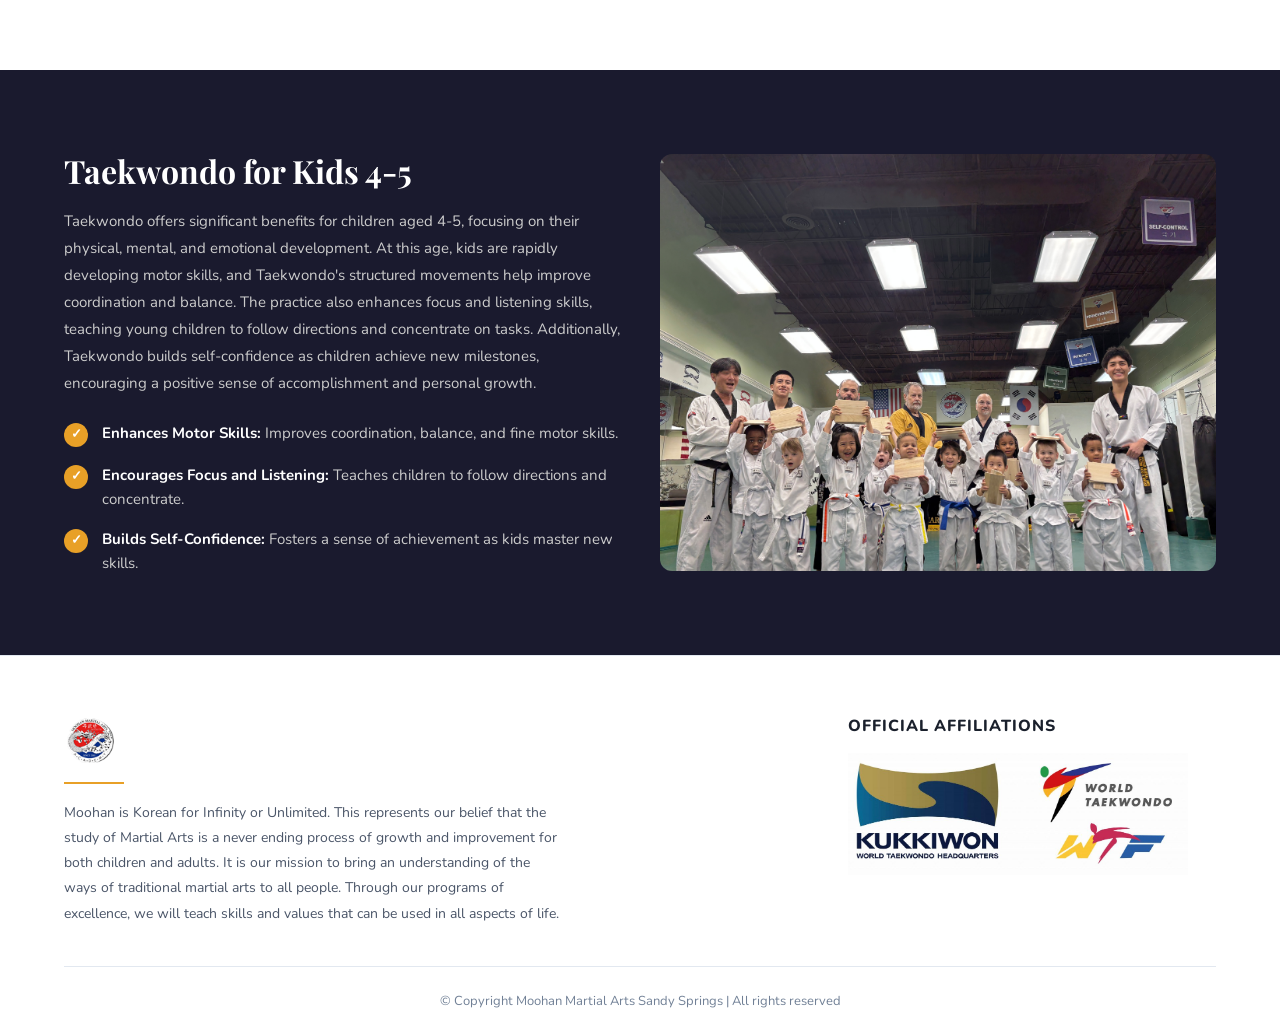
<file: programs/kid-tiger.html>
<!DOCTYPE html>
<html lang="en-US">
<head>
  <meta charset="UTF-8">
  <meta name="viewport" content="width=device-width, initial-scale=1">
  <title>Kid Tiger Program (Ages 4-5) — Moohan Martial Arts Sandy Springs</title>
  <meta name="description" content="Kid Tiger Taekwondo Program for children ages 4-5 in Sandy Springs. Developing confidence, focus, and physical coordination in a fun environment.">
  <link rel="icon" href="../uploads/favicon.png" sizes="32x32">
  <link rel="stylesheet" href="../css/style.css">
</head>
<body>

  <!-- ===================== NAVIGATION ===================== -->
  <nav class="navbar" id="navbar">
    <div class="container">
      <a href="../index.html" class="nav-brand">
        <img src="../uploads/moohan-logo.png" alt="Moohan Martial Arts Logo" width="52" height="52">
        <div class="nav-brand-text">
          <strong>MOOHAN MARTIAL ARTS</strong>
          SANDY SPRINGS
        </div>
      </a>

      <button class="hamburger" id="hamburger" aria-label="Toggle navigation menu">
        <span></span><span></span><span></span>
      </button>

      <ul class="nav-links" id="nav-links">
        <li><a href="../index.html">Home</a></li>
        <li>
          <a href="#">Programs ▾</a>
          <ul class="nav-dropdown">
            <li><a href="kid-tiger.html">Kid Tiger</a></li>
            <li><a href="junior-tkd.html">Junior TKD</a></li>
            <li><a href="adult-family.html">Family/Adult</a></li>
          </ul>
        </li>
        <li><a href="../summer-camp.html">Summer Camp</a></li>
        <li><a href="../schedule.html">Schedule</a></li>
        <li><a href="../contact.html">Contact Us</a></li>
        <li><a href="../free-trial.html" class="nav-cta">FREE CLASS</a></li>
      </ul>
    </div>
  </nav>

  <!-- ===================== PAGE HERO ===================== -->
  <section class="page-hero" style="background-image: url('../uploads/kid-tiger-hero.jpg');">
    <div class="page-hero-content">
      <h1>MARTIAL ARTS FOR KIDS AGES 4-5 IN SANDY SPRINGS</h1>
      <hr class="hero-divider">
      <p class="hero-text">Developing confidence, focus, and physical coordination through fun, tailored Taekwondo classes.</p>
    </div>
  </section>

  <!-- ===================== PROGRAM OVERVIEW ===================== -->
  <section class="about-section">
    <div class="container">
      <div class="about-grid">
        <div class="about-text animate-on-scroll">
          <p class="about-label">PROGRAM OVERVIEW</p>
          <h2>Kid Tiger Program (Ages 4-5)</h2>
          <p>The Kids Tiger Program, designed for children aged 4 to 5, focuses on developing confidence, focus, and physical coordination through tailored Taekwondo classes. In a fun and safe environment, children learn basic Taekwondo techniques while also building essential life skills like discipline and respect. This program encourages active learning and helps young kids grow both mentally and physically in a structured, positive setting.</p>
        </div>
        <div class="about-image animate-on-scroll">
          <img src="../uploads/kids-martial-arts.jpg" alt="Kid Tiger Taekwondo Training" width="600" height="400">
        </div>
      </div>
    </div>
  </section>

  <!-- ===================== WHY CHOOSE / HIGHLIGHTS ===================== -->
  <section class="features-section">
    <div class="container">
      <p class="section-label">KEY BENEFITS</p>
      <h2 class="section-title section-title--dark">Why Choose Taekwondo for Your Child?</h2>
      <hr class="section-divider">

      <div class="features-grid">
        <div class="feature-item animate-on-scroll">
          <div class="feature-icon">🎯</div>
          <div>
            <h3>Improves Focus and Concentration</h3>
            <p>Taekwondo requires children to pay attention to instructions and master specific techniques, which helps improve their focus and concentration both in class and in everyday activities.</p>
          </div>
        </div>

        <div class="feature-item animate-on-scroll">
          <div class="feature-icon">⭐</div>
          <div>
            <h3>Builds Confidence</h3>
            <p>As children progress through the ranks and achieve new belts, they experience a sense of accomplishment that boosts their self-esteem and confidence in their abilities.</p>
          </div>
        </div>

        <div class="feature-item animate-on-scroll">
          <div class="feature-icon">🤝</div>
          <div>
            <h3>Teaches Discipline and Respect</h3>
            <p>Taekwondo instills core values like discipline, respect for others, and self-control, helping children learn how to follow directions and treat peers and teachers with respect.</p>
          </div>
        </div>
      </div>
    </div>
  </section>

  <!-- ===================== DETAILED BENEFITS ===================== -->
  <section class="benefits-section">
    <div class="container">
      <div class="benefits-grid">
        <div class="benefits-text animate-on-scroll">
          <h2>Taekwondo for Kids 4-5</h2>
          <p>Taekwondo offers significant benefits for children aged 4-5, focusing on their physical, mental, and emotional development. At this age, kids are rapidly developing motor skills, and Taekwondo's structured movements help improve coordination and balance. The practice also enhances focus and listening skills, teaching young children to follow directions and concentrate on tasks. Additionally, Taekwondo builds self-confidence as children achieve new milestones, encouraging a positive sense of accomplishment and personal growth.</p>
          
          <div class="bullet-list" style="margin-top: 24px;">
            <div class="bullet-item">
              <div class="bullet-icon">✓</div>
              <div class="bullet-content"><strong style="color:#fff;">Enhances Motor Skills:</strong> <span style="color:#ccc;">Improves coordination, balance, and fine motor skills.</span></div>
            </div>
            <div class="bullet-item">
              <div class="bullet-icon">✓</div>
              <div class="bullet-content"><strong style="color:#fff;">Encourages Focus and Listening:</strong> <span style="color:#ccc;">Teaches children to follow directions and concentrate.</span></div>
            </div>
            <div class="bullet-item">
              <div class="bullet-icon">✓</div>
              <div class="bullet-content"><strong style="color:#fff;">Builds Self-Confidence:</strong> <span style="color:#ccc;">Fosters a sense of achievement as kids master new skills.</span></div>
            </div>
          </div>
        </div>
        <div class="benefits-image animate-on-scroll">
          <img src="../uploads/kid-tiger-hero.jpg" alt="Taekwondo Kids 4-5" width="600" height="400">
        </div>
      </div>
    </div>
  </section>

  <!-- ===================== FOOTER ===================== -->
  <footer class="footer">
    <div class="container">
      <div class="footer-grid">
        <div class="footer-brand">
          <img src="../uploads/logo-footer.png" alt="Footer Logo" width="311" height="69">
          <hr class="footer-divider">
          <p>Moohan is Korean for Infinity or Unlimited. This represents our belief that the study of Martial Arts is a never ending process of growth and improvement for both children and adults. It is our mission to bring an understanding of the ways of traditional martial arts to all people. Through our programs of excellence, we will teach skills and values that can be used in all aspects of life.</p>
        </div>

        <div class="footer-affiliations">
          <h4>OFFICIAL AFFILIATIONS</h4>
          <div style="margin-top: 16px;">
            <img src="../uploads/affiliations-logo.png" alt="Kukkiwon and World Taekwondo Affiliations" style="width: 100%; max-width: 340px; height: auto; display: block;">
          </div>
        </div>
      </div>

      <div class="footer-bottom">
        <p>© Copyright Moohan Martial Arts Sandy Springs | All rights reserved</p>
      </div>
    </div>
  </footer>

  <script src="../js/main.js"></script>
</body>
</html>
</file>
<file: css/style.css>
/* ===================================================
   Moohan Martial Arts Sandy Springs — Design System
   Exact replica of moohansandysprings.com
   =================================================== */

/* --- Google Fonts --- */
@import url('https://fonts.googleapis.com/css2?family=Nunito:wght@300;400;500;600;700&family=Playfair+Display:wght@400;700&family=Inter:wght@300;700&family=Roboto:wght@300;400;700&family=IBM+Plex+Sans:wght@400&display=swap');

/* --- CSS Reset --- */
*, *::before, *::after {
  margin: 0;
  padding: 0;
  box-sizing: border-box;
}

html {
  scroll-behavior: smooth;
}

body {
  font-family: 'Nunito', 'Roboto', sans-serif;
  font-weight: 400;
  font-size: 16px;
  line-height: 1.6;
  color: #333;
  background: #fff;
  overflow-x: clip;
}

img {
  max-width: 100%;
  height: auto;
  display: block;
}

a {
  text-decoration: none;
  color: inherit;
  transition: color 0.3s ease, opacity 0.3s ease;
}

ul, ol {
  list-style: none;
}

h1, h2, h3, h4, h5, h6 {
  font-family: 'Playfair Display', serif;
  font-weight: 700;
  line-height: 1.3;
}

/* --- Design Tokens --- */
:root {
  --color-dark: #1a1a2e;
  --color-dark-alt: #16213e;
  --color-dark-section: #0f0f23;
  --color-white: #ffffff;
  --color-light-gray: #f5f5f5;
  --color-text-light: #cccccc;
  --color-text-body: #555555;
  --color-accent: #e8a027;
  --color-accent-hover: #d4911f;
  --color-orange: #f5a623;
  --color-orange-dark: #e09015;
  --color-blue-dark: #1b2a4a;
  --color-border: rgba(255,255,255,0.15);
  --color-overlay: rgba(0,0,0,0.6);
  --shadow-card: 0 8px 32px rgba(0,0,0,0.1);
  --shadow-btn: 0 4px 15px rgba(232,160,39,0.4);
  --radius-sm: 4px;
  --radius-md: 8px;
  --radius-lg: 12px;
  --radius-xl: 20px;
  --transition: 0.3s ease;
  --max-width: 1200px;
  --nav-height: 80px;
}

/* --- Utility --- */
.container {
  max-width: var(--max-width);
  margin: 0 auto;
  padding: 0 24px;
  width: 100%;
}

.container-full {
  width: 100%;
  max-width: 100%;
  padding: 0 32px;
  margin: 0 auto;
}


.section-padding {
  padding: 80px 0;
}

.text-center {
  text-align: center;
}

.sr-only {
  position: absolute;
  width: 1px;
  height: 1px;
  overflow: hidden;
  clip: rect(0 0 0 0);
  white-space: nowrap;
}

/* ===================================================
   NAVIGATION
   =================================================== */
.navbar {
  position: fixed;
  top: 0;
  left: 0;
  right: 0;
  z-index: 1000;
  background: rgba(26, 26, 46, 0.95);
  backdrop-filter: blur(10px);
  -webkit-backdrop-filter: blur(10px);
  height: var(--nav-height);
  display: flex;
  align-items: center;
  transition: background var(--transition), box-shadow var(--transition);
}

.navbar.scrolled {
  background: rgba(15, 15, 35, 0.98);
  box-shadow: 0 2px 20px rgba(0,0,0,0.3);
}

.site-header {
  position: sticky;
  top: 0;
  z-index: 1000;
  margin-bottom: calc(-1 * var(--nav-height));
}

.site-header .navbar {
  position: relative;
}

.navbar .container {
  display: flex;
  align-items: center;
  justify-content: space-between;
}

.nav-brand {
  display: flex;
  align-items: center;
  gap: 14px;
  flex-shrink: 0;
}

.nav-brand img {
  width: 52px;
  height: 52px;
  border-radius: 50%;
}

.nav-brand-text {
  color: var(--color-white);
  font-family: 'Nunito', sans-serif;
  font-size: 14px;
  line-height: 1.3;
  letter-spacing: 1px;
}

.nav-brand-text strong {
  font-weight: 700;
  font-size: 15px;
  display: block;
}

.nav-links {
  display: flex;
  align-items: center;
  gap: 6px;
}

.nav-links > li {
  position: relative;
}

.nav-links > li > a {
  display: inline-block;
  padding: 10px 16px;
  color: var(--color-white);
  font-family: 'Nunito', sans-serif;
  font-size: 14px;
  font-weight: 600;
  letter-spacing: 0.5px;
  text-transform: uppercase;
  transition: color var(--transition);
  white-space: nowrap;
}

.nav-links > li > a:hover {
  color: var(--color-accent);
}

/* Dropdown */
.nav-dropdown {
  position: absolute;
  top: 100%;
  left: 0;
  min-width: 200px;
  background: var(--color-dark);
  border: 1px solid var(--color-border);
  border-radius: var(--radius-sm);
  opacity: 0;
  visibility: hidden;
  transform: translateY(8px);
  transition: opacity var(--transition), transform var(--transition), visibility var(--transition);
  box-shadow: 0 8px 30px rgba(0,0,0,0.4);
}

.nav-links > li:hover .nav-dropdown {
  opacity: 1;
  visibility: visible;
  transform: translateY(0);
}

.nav-dropdown li a {
  display: block;
  padding: 12px 20px;
  color: var(--color-white);
  font-family: 'Nunito', sans-serif;
  font-size: 14px;
  font-weight: 500;
  transition: background var(--transition), color var(--transition);
}

.nav-dropdown li a:hover {
  background: rgba(232,160,39,0.15);
  color: var(--color-accent);
}

/* FREE CLASS nav button */
.nav-cta {
  background: var(--color-accent);
  color: var(--color-dark) !important;
  border-radius: var(--radius-sm);
  font-weight: 700 !important;
  padding: 10px 20px !important;
  transition: background var(--transition), transform var(--transition);
}

.nav-cta:hover {
  background: var(--color-accent-hover);
  transform: translateY(-1px);
}

/* Hamburger */
.hamburger {
  display: none;
  flex-direction: column;
  gap: 5px;
  cursor: pointer;
  padding: 8px;
  background: none;
  border: none;
  z-index: 1001;
}

.hamburger span {
  display: block;
  width: 26px;
  height: 2px;
  background: var(--color-white);
  transition: transform var(--transition), opacity var(--transition);
}

.hamburger.active span:nth-child(1) {
  transform: rotate(45deg) translate(5px, 5px);
}
.hamburger.active span:nth-child(2) {
  opacity: 0;
}
.hamburger.active span:nth-child(3) {
  transform: rotate(-45deg) translate(5px, -5px);
}

/* ===================================================
   ANNOUNCEMENT BAR
   =================================================== */
.announcement-bar {
  background: var(--color-accent);
  color: var(--color-dark);
}

.announcement-bar .container {
  display: flex;
  align-items: center;
  gap: 0.75rem;
}

.announcement-message {
  flex: 1;
  min-width: 0;
  margin: 0;
  padding: 0.5rem 0;
  font-weight: 700;
  white-space: pre-line;
  overflow-wrap: anywhere;
}

.announcement-dismiss {
  flex: 0 0 44px;
  min-height: 44px;
  border: 0;
  border-radius: 4px;
  background: transparent;
  color: inherit;
  font: inherit;
  font-size: 1.5rem;
  cursor: pointer;
}

.announcement-dismiss:hover {
  background: rgba(0, 0, 0, 0.1);
}

.announcement-dismiss:focus-visible {
  outline: 2px solid currentColor;
  outline-offset: -3px;
}

/* ===================================================
   HERO SECTION
   =================================================== */
.hero {
  position: relative;
  min-height: 100vh;
  display: flex;
  align-items: center;
  justify-content: center;
  background-color: var(--color-dark);
  background-size: cover;
  background-position: center;
  background-repeat: no-repeat;
  overflow: hidden;
}

.hero::before {
  content: '';
  position: absolute;
  inset: 0;
  background: linear-gradient(
    135deg,
    rgba(15, 15, 35, 0.85) 0%,
    rgba(26, 26, 46, 0.7) 50%,
    rgba(15, 15, 35, 0.85) 100%
  );
  z-index: 1;
}

.hero-content {
  position: relative;
  z-index: 2;
  text-align: center;
  max-width: 800px;
  padding: 0 24px;
  animation: fadeInUp 1s ease 0.2s both;
}

.hero h1 {
  color: var(--color-white);
  font-family: 'Playfair Display', serif;
  font-size: clamp(32px, 5vw, 56px);
  font-weight: 700;
  margin-bottom: 16px;
  letter-spacing: 2px;
  text-transform: uppercase;
}

.hero-divider {
  width: 80px;
  height: 3px;
  background: var(--color-accent);
  margin: 20px auto;
  border: none;
}

.hero-text {
  color: var(--color-text-light);
  font-family: 'Nunito', sans-serif;
  font-size: 18px;
  font-weight: 300;
  line-height: 1.8;
  margin-bottom: 36px;
}

/* ===================================================
   CTA BUTTON
   =================================================== */
.btn-cta {
  display: inline-flex;
  flex-direction: column;
  align-items: center;
  background: linear-gradient(135deg, var(--color-accent) 0%, var(--color-orange-dark) 100%);
  color: var(--color-white);
  padding: 16px 40px;
  border-radius: var(--radius-md);
  font-family: 'Nunito', sans-serif;
  font-weight: 700;
  font-size: 18px;
  text-transform: uppercase;
  letter-spacing: 1px;
  transition: transform var(--transition), box-shadow var(--transition);
  box-shadow: var(--shadow-btn);
  border: none;
  cursor: pointer;
  text-align: center;
}

.btn-cta:hover {
  transform: translateY(-3px);
  box-shadow: 0 8px 25px rgba(232,160,39,0.5);
}

.btn-cta .btn-sub {
  font-size: 12px;
  font-weight: 400;
  opacity: 0.85;
  margin-top: 4px;
  text-transform: none;
  letter-spacing: 0;
}

.btn-cta .btn-icon {
  margin-right: 8px;
}

/* ===================================================
   ABOUT / OUR STORY SECTION
   =================================================== */
.about-section {
  padding: 80px 0;
  background: var(--color-white);
}

.about-grid {
  display: grid;
  grid-template-columns: 1fr 1fr;
  gap: 60px;
  align-items: center;
}

.about-label {
  font-family: 'Nunito', sans-serif;
  font-size: 14px;
  font-weight: 600;
  text-transform: uppercase;
  letter-spacing: 3px;
  color: var(--color-accent);
  margin-bottom: 8px;
}

.about-section h2 {
  font-size: 36px;
  color: var(--color-dark);
  margin-bottom: 20px;
}

.about-section p {
  color: var(--color-text-body);
  font-size: 16px;
  line-height: 1.8;
  margin-bottom: 16px;
}

.about-image {
  border-radius: var(--radius-lg);
  overflow: hidden;
  box-shadow: var(--shadow-card);
}

.about-image img {
  width: 100%;
  height: 100%;
  object-fit: cover;
  transition: transform 0.6s ease;
}

.about-image:hover img {
  transform: scale(1.03);
}

/* ===================================================
   PROGRAMS SECTION
   =================================================== */
.programs-section {
  padding: 80px 0;
  background: var(--color-dark);
}

.section-label {
  font-family: 'Nunito', sans-serif;
  font-size: 14px;
  font-weight: 600;
  text-transform: uppercase;
  letter-spacing: 3px;
  color: var(--color-accent);
  text-align: center;
  margin-bottom: 8px;
}

.section-title {
  font-family: 'Playfair Display', serif;
  font-size: 36px;
  font-weight: 700;
  text-align: center;
  margin-bottom: 12px;
}

.section-title--light {
  color: var(--color-white);
}

.section-title--dark {
  color: var(--color-dark);
}

.section-divider {
  width: 80px;
  height: 3px;
  background: var(--color-accent);
  margin: 0 auto 48px;
  border: none;
}

.programs-grid {
  display: grid;
  grid-template-columns: repeat(3, 1fr);
  gap: 32px;
}

.program-card {
  background: var(--color-white);
  border-radius: var(--radius-lg);
  overflow: hidden;
  box-shadow: var(--shadow-card);
  transition: transform var(--transition), box-shadow var(--transition);
}

.program-card:hover {
  transform: translateY(-8px);
  box-shadow: 0 16px 48px rgba(0,0,0,0.15);
}

.program-card-image {
  height: 220px;
  overflow: hidden;
}

.program-card-image img {
  width: 100%;
  height: 100%;
  object-fit: cover;
  transition: transform 0.6s ease;
}

.program-card:hover .program-card-image img {
  transform: scale(1.08);
}

.program-card-body {
  padding: 28px;
}

.program-card-body h3 {
  font-family: 'Playfair Display', serif;
  font-size: 22px;
  color: var(--color-dark);
  margin-bottom: 6px;
}

.program-card-age {
  font-family: 'Nunito', sans-serif;
  font-size: 13px;
  font-weight: 600;
  color: var(--color-accent);
  text-transform: uppercase;
  letter-spacing: 1px;
  margin-bottom: 12px;
}

.program-card-body p {
  color: var(--color-text-body);
  font-size: 14px;
  line-height: 1.7;
  margin-bottom: 20px;
}

.program-card-link {
  display: inline-flex;
  align-items: center;
  gap: 6px;
  color: var(--color-accent);
  font-family: 'Nunito', sans-serif;
  font-weight: 700;
  font-size: 14px;
  text-transform: uppercase;
  letter-spacing: 1px;
  transition: gap var(--transition);
}

.program-card-link:hover {
  gap: 12px;
}

.program-card-link::after {
  content: '→';
}

/* ===================================================
   CONTACT / LOCATION SECTION
   =================================================== */
.contact-section {
  padding: 80px 0;
  background: var(--color-white);
}

.contact-grid {
  display: grid;
  grid-template-columns: 1fr 1fr;
  gap: 48px;
}

.contact-form-wrapper {
  background: var(--color-light-gray);
  border-radius: var(--radius-lg);
  padding: 40px;
}

.contact-form-wrapper h3 {
  font-family: 'Playfair Display', serif;
  font-size: 28px;
  color: var(--color-dark);
  margin-bottom: 24px;
}

.form-group {
  margin-bottom: 16px;
}

.form-group input,
.form-group select,
.form-group textarea {
  width: 100%;
  padding: 12px 16px;
  border: 1px solid rgba(0,0,0,0.15);
  border-radius: var(--radius-sm);
  font-family: 'Nunito', sans-serif;
  font-size: 15px;
  color: #333;
  background: var(--color-white);
  transition: border-color var(--transition), box-shadow var(--transition);
  outline: none;
}

.form-group input:focus,
.form-group select:focus,
.form-group textarea:focus {
  border-color: var(--color-accent);
  box-shadow: 0 0 0 3px rgba(232,160,39,0.15);
}

.form-group textarea {
  min-height: 120px;
  resize: vertical;
}

.form-group select {
  appearance: none;
  background-image: url("data:image/svg+xml,%3Csvg xmlns='http://www.w3.org/2000/svg' width='12' height='12' viewBox='0 0 12 12'%3E%3Cpath fill='%23333' d='M6 8L1 3h10z'/%3E%3C/svg%3E");
  background-repeat: no-repeat;
  background-position: right 14px center;
  padding-right: 36px;
}

.btn-submit {
  display: inline-block;
  background: linear-gradient(135deg, var(--color-accent), var(--color-orange-dark));
  color: var(--color-white);
  padding: 14px 36px;
  border: none;
  border-radius: var(--radius-sm);
  font-family: 'Nunito', sans-serif;
  font-size: 16px;
  font-weight: 700;
  cursor: pointer;
  transition: transform var(--transition), box-shadow var(--transition);
  box-shadow: var(--shadow-btn);
  text-transform: uppercase;
  letter-spacing: 1px;
  width: 100%;
  margin-top: 8px;
}

.btn-submit:hover {
  transform: translateY(-2px);
  box-shadow: 0 6px 20px rgba(232,160,39,0.5);
}

/* Location column */
.location-info h4 {
  font-family: 'Playfair Display', serif;
  font-size: 24px;
  color: var(--color-dark);
  margin-bottom: 12px;
}

.location-info > p {
  color: var(--color-text-body);
  font-size: 15px;
  line-height: 1.7;
  margin-bottom: 24px;
}

.map-container {
  border-radius: var(--radius-lg);
  overflow: hidden;
  margin-bottom: 24px;
  box-shadow: var(--shadow-card);
}

.map-container iframe {
  width: 100%;
  height: 280px;
  border: none;
}

.location-details h5 {
  font-family: 'Playfair Display', serif;
  font-size: 20px;
  color: var(--color-dark);
  margin-bottom: 12px;
}

.location-details p {
  color: var(--color-text-body);
  font-size: 14px;
  line-height: 1.8;
  margin-bottom: 8px;
}

.location-details a {
  color: var(--color-accent);
  font-weight: 600;
}

.location-details a:hover {
  text-decoration: underline;
}

/* ===================================================
   FOOTER
   =================================================== */
.footer {
  background: #ffffff;
  color: #2d3748;
  padding: 60px 0 20px;
  border-top: 1px solid #e2e8f0;
}

.footer-grid {
  display: grid;
  grid-template-columns: 2fr 1fr;
  gap: 48px;
  padding-bottom: 40px;
  border-bottom: 1px solid #e2e8f0;
}

.footer-brand img {
  height: 50px;
  width: auto;
  margin-bottom: 16px;
}

.footer-divider {
  width: 60px;
  height: 2px;
  background: var(--color-accent);
  border: none;
  margin-bottom: 16px;
}

.footer-brand p {
  color: #4a5568;
  font-size: 14px;
  line-height: 1.8;
  max-width: 500px;
}

.footer-affiliations h4 {
  font-family: 'Nunito', sans-serif;
  font-size: 16px;
  font-weight: 800;
  color: #1a202c;
  text-transform: uppercase;
  letter-spacing: 1px;
  margin-bottom: 16px;
}

.footer-bottom {
  text-align: center;
  padding-top: 24px;
  color: #718096;
  font-size: 13px;
  font-family: 'Nunito', sans-serif;
}

/* ===================================================
   PROGRAM DETAIL PAGES (Hero variation)
   =================================================== */
.page-hero {
  position: relative;
  min-height: 55vh;
  display: flex;
  align-items: center;
  justify-content: center;
  background-color: var(--color-dark);
  background-size: cover;
  background-position: center;
  overflow: hidden;
  padding-top: var(--nav-height);
}

.page-hero::before {
  content: '';
  position: absolute;
  inset: 0;
  background: linear-gradient(
    135deg,
    rgba(15, 15, 35, 0.85) 0%,
    rgba(26, 26, 46, 0.7) 50%,
    rgba(15, 15, 35, 0.85) 100%
  );
  z-index: 1;
}

.page-hero-content {
  position: relative;
  z-index: 2;
  text-align: center;
  max-width: 800px;
  padding: 60px 24px;
}

.page-hero h1 {
  color: var(--color-white);
  font-size: clamp(28px, 4vw, 44px);
  text-transform: uppercase;
  letter-spacing: 2px;
  margin-bottom: 16px;
}

/* Feature blocks (program detail pages) */
.features-section {
  padding: 80px 0;
  background: var(--color-white);
}

.features-grid {
  display: grid;
  grid-template-columns: 1fr 1fr;
  gap: 48px;
  align-items: start;
}

.feature-item {
  display: flex;
  gap: 16px;
  align-items: flex-start;
  margin-bottom: 28px;
}

.feature-icon {
  flex-shrink: 0;
  width: 48px;
  height: 48px;
  background: linear-gradient(135deg, var(--color-accent), var(--color-orange-dark));
  border-radius: 50%;
  display: flex;
  align-items: center;
  justify-content: center;
  color: var(--color-white);
  font-size: 20px;
}

.feature-item h3 {
  font-family: 'Nunito', sans-serif;
  font-size: 18px;
  font-weight: 700;
  color: var(--color-dark);
  margin-bottom: 6px;
}

.feature-item p {
  color: var(--color-text-body);
  font-size: 14px;
  line-height: 1.7;
}

/* Benefits section (dark) */
.benefits-section {
  padding: 80px 0;
  background: var(--color-dark);
}

.benefits-grid {
  display: grid;
  grid-template-columns: 1fr 1fr;
  gap: 40px;
  align-items: center;
}

.benefits-text h2 {
  color: var(--color-white);
  font-size: 32px;
  margin-bottom: 16px;
}

.benefits-text p {
  color: var(--color-text-light);
  font-size: 15px;
  line-height: 1.8;
}

.benefits-image {
  border-radius: var(--radius-lg);
  overflow: hidden;
}

.benefits-image img {
  width: 100%;
  object-fit: cover;
}

/* Join us / CTA band */
.cta-band {
  padding: 60px 0;
  background: var(--color-light-gray);
}

.cta-band-inner {
  display: flex;
  align-items: center;
  justify-content: space-between;
  gap: 32px;
}

.cta-band h2 {
  font-size: 30px;
  color: var(--color-dark);
}

.cta-band p {
  color: var(--color-text-body);
  font-size: 15px;
  max-width: 600px;
}

/* Schedule section */
.schedule-viewer {
  padding: 40px 0 80px;
  background: var(--color-white);
}

.schedule-embed {
  max-width: 900px;
  margin: 0 auto;
}

.schedule-embed iframe,
.schedule-embed embed,
.schedule-embed object {
  width: 100%;
  min-height: 700px;
  border: none;
  border-radius: var(--radius-lg);
  box-shadow: var(--shadow-card);
}

.schedule-download {
  text-align: center;
  margin-top: 24px;
}

.schedule-download a {
  display: inline-flex;
  align-items: center;
  gap: 8px;
  color: var(--color-accent);
  font-family: 'Nunito', sans-serif;
  font-weight: 700;
  font-size: 16px;
}

.schedule-download a:hover {
  text-decoration: underline;
}

/* Form success message */
.form-success {
  display: none;
  background: #e6f7e6;
  color: #2d7a2d;
  padding: 16px 24px;
  border-radius: var(--radius-sm);
  font-family: 'Nunito', sans-serif;
  font-weight: 600;
  margin-top: 16px;
  text-align: center;
}

.form-success.show {
  display: block;
  animation: fadeInUp 0.4s ease;
}

/* ===================================================
   ANIMATIONS
   =================================================== */
@keyframes fadeInUp {
  from {
    opacity: 0;
    transform: translateY(30px);
  }
  to {
    opacity: 1;
    transform: translateY(0);
  }
}

@keyframes fadeIn {
  from { opacity: 0; }
  to { opacity: 1; }
}

/* Scroll-triggered animations */
.animate-on-scroll {
  opacity: 0;
  transform: translateY(30px);
  transition: opacity 0.7s ease, transform 0.7s ease;
}

.animate-on-scroll.visible {
  opacity: 1;
  transform: translateY(0);
}

/* ===================================================
   RESPONSIVE
   =================================================== */
@media (max-width: 1024px) {
  .programs-grid {
    grid-template-columns: repeat(2, 1fr);
  }
  .about-grid {
    gap: 40px;
  }
}

@media (max-width: 768px) {
  :root {
    --nav-height: 70px;
  }

  .hamburger {
    display: flex;
  }

  .nav-links {
    display: none;
    position: fixed;
    top: 0;
    right: 0;
    width: 300px;
    height: 100vh;
    background: var(--color-dark);
    flex-direction: column;
    padding: 80px 32px 40px;
    gap: 0;
    overflow-y: auto;
    box-shadow: -4px 0 30px rgba(0,0,0,0.5);
  }

  .nav-links.open {
    display: flex;
    animation: fadeIn 0.3s ease;
  }

  .nav-links > li > a {
    padding: 14px 0;
    font-size: 16px;
    border-bottom: 1px solid var(--color-border);
    display: block;
    width: 100%;
  }

  .nav-dropdown {
    position: static;
    opacity: 1;
    visibility: visible;
    transform: none;
    background: rgba(255,255,255,0.05);
    border: none;
    box-shadow: none;
    border-radius: 0;
    margin-bottom: 8px;
  }

  .nav-dropdown li a {
    padding: 10px 16px;
    font-size: 14px;
  }

  .nav-cta {
    margin-top: 16px;
    text-align: center;
    display: block !important;
  }

  .about-grid,
  .contact-grid,
  .features-grid,
  .benefits-grid,
  .footer-grid {
    grid-template-columns: 1fr;
  }

  .programs-grid {
    grid-template-columns: 1fr;
  }

  .hero h1 {
    font-size: 28px;
  }

  .hero-text {
    font-size: 16px;
  }

  .cta-band-inner {
    flex-direction: column;
    text-align: center;
  }

  .about-image {
    order: -1;
  }
}

@media (max-width: 480px) {
  .container {
    padding: 0 16px;
  }

  .section-padding {
    padding: 60px 0;
  }

  .contact-form-wrapper {
    padding: 24px;
  }

  .btn-cta {
    padding: 14px 28px;
    font-size: 16px;
  }
}

/* ===================================================
   WHY CHOOSE US SECTION
   =================================================== */
.why-choose-section {
  padding: 80px 0;
  background: var(--color-light-gray);
}

.why-choose-grid {
  display: grid;
  grid-template-columns: 1fr 1fr;
  gap: 60px;
  align-items: center;
}

.why-choose-image {
  border-radius: var(--radius-lg);
  overflow: hidden;
  box-shadow: var(--shadow-card);
}

.why-choose-image img {
  width: 100%;
  height: 100%;
  object-fit: cover;
}

.why-choose-text h2 {
  font-size: 32px;
  color: var(--color-dark);
  margin-bottom: 16px;
}

.why-choose-text p {
  color: var(--color-text-body);
  font-size: 16px;
  line-height: 1.8;
  margin-bottom: 24px;
}

.bullet-list {
  display: flex;
  flex-direction: column;
  gap: 16px;
}

.bullet-item {
  display: flex;
  gap: 14px;
  align-items: flex-start;
}

.bullet-icon {
  width: 24px;
  height: 24px;
  background: var(--color-accent);
  color: var(--color-white);
  border-radius: 50%;
  display: flex;
  align-items: center;
  justify-content: center;
  font-size: 13px;
  font-weight: 700;
  flex-shrink: 0;
  margin-top: 2px;
}

.bullet-content strong {
  color: var(--color-dark);
  font-weight: 700;
}

.bullet-content {
  color: var(--color-text-body);
  font-size: 15px;
  line-height: 1.6;
}

/* ===================================================
   TAEKWONDO SECTION ("Dedicated to Teaching Traditional Taekwondo")
   =================================================== */
.taekwondo-section {
  position: relative;
  padding: 100px 0;
  background-color: var(--color-dark);
  background-size: cover;
  background-position: center;
  background-repeat: no-repeat;
  text-align: center;
}

.taekwondo-section::before {
  content: '';
  position: absolute;
  inset: 0;
  background: linear-gradient(
    135deg,
    rgba(15, 15, 35, 0.88) 0%,
    rgba(26, 26, 46, 0.82) 50%,
    rgba(15, 15, 35, 0.88) 100%
  );
  z-index: 1;
}

.taekwondo-content {
  position: relative;
  z-index: 2;
  max-width: 800px;
  margin: 0 auto;
}

.taekwondo-description {
  color: var(--color-text-light);
  font-size: 17px;
  line-height: 1.8;
  margin-bottom: 32px;
}

.taekwondo-bullets {
  display: flex;
  flex-direction: column;
  align-items: center;
  gap: 14px;
}

.taekwondo-bullets .bullet-item {
  display: inline-flex;
  align-items: center;
  gap: 14px;
  background: rgba(255, 255, 255, 0.12);
  backdrop-filter: blur(8px);
  -webkit-backdrop-filter: blur(8px);
  padding: 12px 28px;
  border-radius: var(--radius-xl);
  border: 1px solid rgba(255, 255, 255, 0.25);
  color: #ffffff;
  font-size: 16px;
  box-shadow: 0 4px 20px rgba(0,0,0,0.3);
}

.taekwondo-bullets .bullet-content,
.taekwondo-bullets .bullet-content strong {
  color: #ffffff !important;
  font-weight: 700;
}

.taekwondo-bullets .bullet-icon {
  width: 26px;
  height: 26px;
  background: var(--color-accent);
  color: var(--color-dark);
  border-radius: 50%;
  display: flex;
  align-items: center;
  justify-content: center;
  font-size: 13px;
  font-weight: 800;
  flex-shrink: 0;
}

/* ===================================================
   3-PHOTO GALLERY BANDS (Edge-to-Edge Diagonal Cut)
   =================================================== */
.photo-gallery-band-flush {
  width: 100%;
  padding: 0;
  margin: 0;
  background: var(--color-dark);
  overflow: hidden;
}

.gallery-grid-flush {
  display: flex;
  width: 100%;
  height: 380px;
  margin: 0;
  padding: 0;
  position: relative;
}

.gallery-item-flush {
  flex: 1;
  position: relative;
  height: 100%;
  overflow: hidden;
  margin: 0;
  padding: 0;
}

.gallery-item-flush:first-child {
  clip-path: polygon(0 0, 100% 0, 88% 100%, 0 100%);
  margin-right: -4%;
  z-index: 3;
}

.gallery-item-flush:nth-child(2) {
  clip-path: polygon(12% 0, 100% 0, 88% 100%, 0 100%);
  margin-right: -4%;
  z-index: 2;
}

.gallery-item-flush:last-child {
  clip-path: polygon(12% 0, 100% 0, 100% 100%, 0 100%);
  z-index: 1;
}

.gallery-item-flush img {
  width: 100%;
  height: 100%;
  object-fit: cover;
  transition: transform 0.6s ease, filter 0.6s ease;
  filter: brightness(0.9);
}

.gallery-item-flush:hover img {
  transform: scale(1.08);
  filter: brightness(1.05);
}

@media (max-width: 768px) {
  .gallery-grid-flush {
    flex-direction: column;
    height: auto;
  }
  .gallery-item-flush {
    height: 240px;
    clip-path: none !important;
    margin-right: 0 !important;
  }
  .why-choose-grid {
    grid-template-columns: 1fr;
  }
}

/* ===================================================
   SUMMER CAMP CUSTOM STYLES
   =================================================== */
.summer-benefits-section {
  padding: 80px 0;
  background: var(--color-dark-section);
  color: var(--color-white);
  text-align: center;
}

.summer-benefits-grid {
  display: grid;
  grid-template-columns: repeat(3, 1fr);
  gap: 36px;
  margin-top: 48px;
}

.summer-benefit-card {
  background: rgba(255, 255, 255, 0.05);
  border: 1px solid var(--color-border);
  border-radius: var(--radius-lg);
  padding: 36px 24px;
  text-align: center;
  transition: transform var(--transition);
}

.summer-benefit-card:hover {
  transform: translateY(-6px);
  background: rgba(255, 255, 255, 0.08);
}

.summer-benefit-icon {
  font-size: 48px;
  margin-bottom: 20px;
  color: var(--color-accent);
}

.summer-benefit-card h3 {
  font-family: 'Nunito', sans-serif;
  font-size: 18px;
  font-weight: 700;
  color: var(--color-white);
  margin-bottom: 14px;
  letter-spacing: 1px;
}

.summer-benefit-card p {
  color: var(--color-text-light);
  font-size: 14px;
  line-height: 1.7;
}

.summer-blue-grid {
  display: grid;
  grid-template-columns: 1fr 1fr;
  gap: 28px;
  margin-top: 40px;
}

.summer-blue-card {
  background: linear-gradient(135deg, #2b6cb0, #1a4971);
  color: var(--color-white);
  border-radius: var(--radius-lg);
  padding: 36px;
  box-shadow: var(--shadow-card);
}

.summer-blue-card h3 {
  font-family: 'Nunito', sans-serif;
  font-size: 22px;
  font-weight: 800;
  text-transform: uppercase;
  letter-spacing: 1px;
  margin-bottom: 14px;
  color: #ffffff;
}

.summer-blue-card p {
  font-size: 15px;
  line-height: 1.7;
  color: rgba(255, 255, 255, 0.92);
}

@media (max-width: 768px) {
  .summer-benefits-grid,
  .summer-blue-grid {
    grid-template-columns: 1fr;
  }
}

/* ===================================================
   CUSTOM FACEBOOK FEED SCROLLBAR & CARD STYLES
   =================================================== */
.fb-card-wrapper {
  width: 100%;
  max-width: 480px;
  background: #ffffff;
  border-radius: 0;
  box-shadow: 0 12px 36px rgba(0, 0, 0, 0.12), 0 0 0 1px rgba(0, 0, 0, 0.06);
  position: relative;
}

.custom-fb-scroll {
  height: 620px;
  overflow-y: auto;
  overflow-x: hidden;
  background: #ffffff;
}

.custom-fb-scroll::-webkit-scrollbar {
  width: 8px;
}

.custom-fb-scroll::-webkit-scrollbar-track {
  background: #f1f5f9;
  border-radius: 4px;
}

.custom-fb-scroll::-webkit-scrollbar-thumb {
  background: linear-gradient(180deg, #1877f2, #0d5bbd);
  border-radius: 4px;
}

.custom-fb-scroll::-webkit-scrollbar-thumb:hover {
  background: #1877f2;
}
</file>
